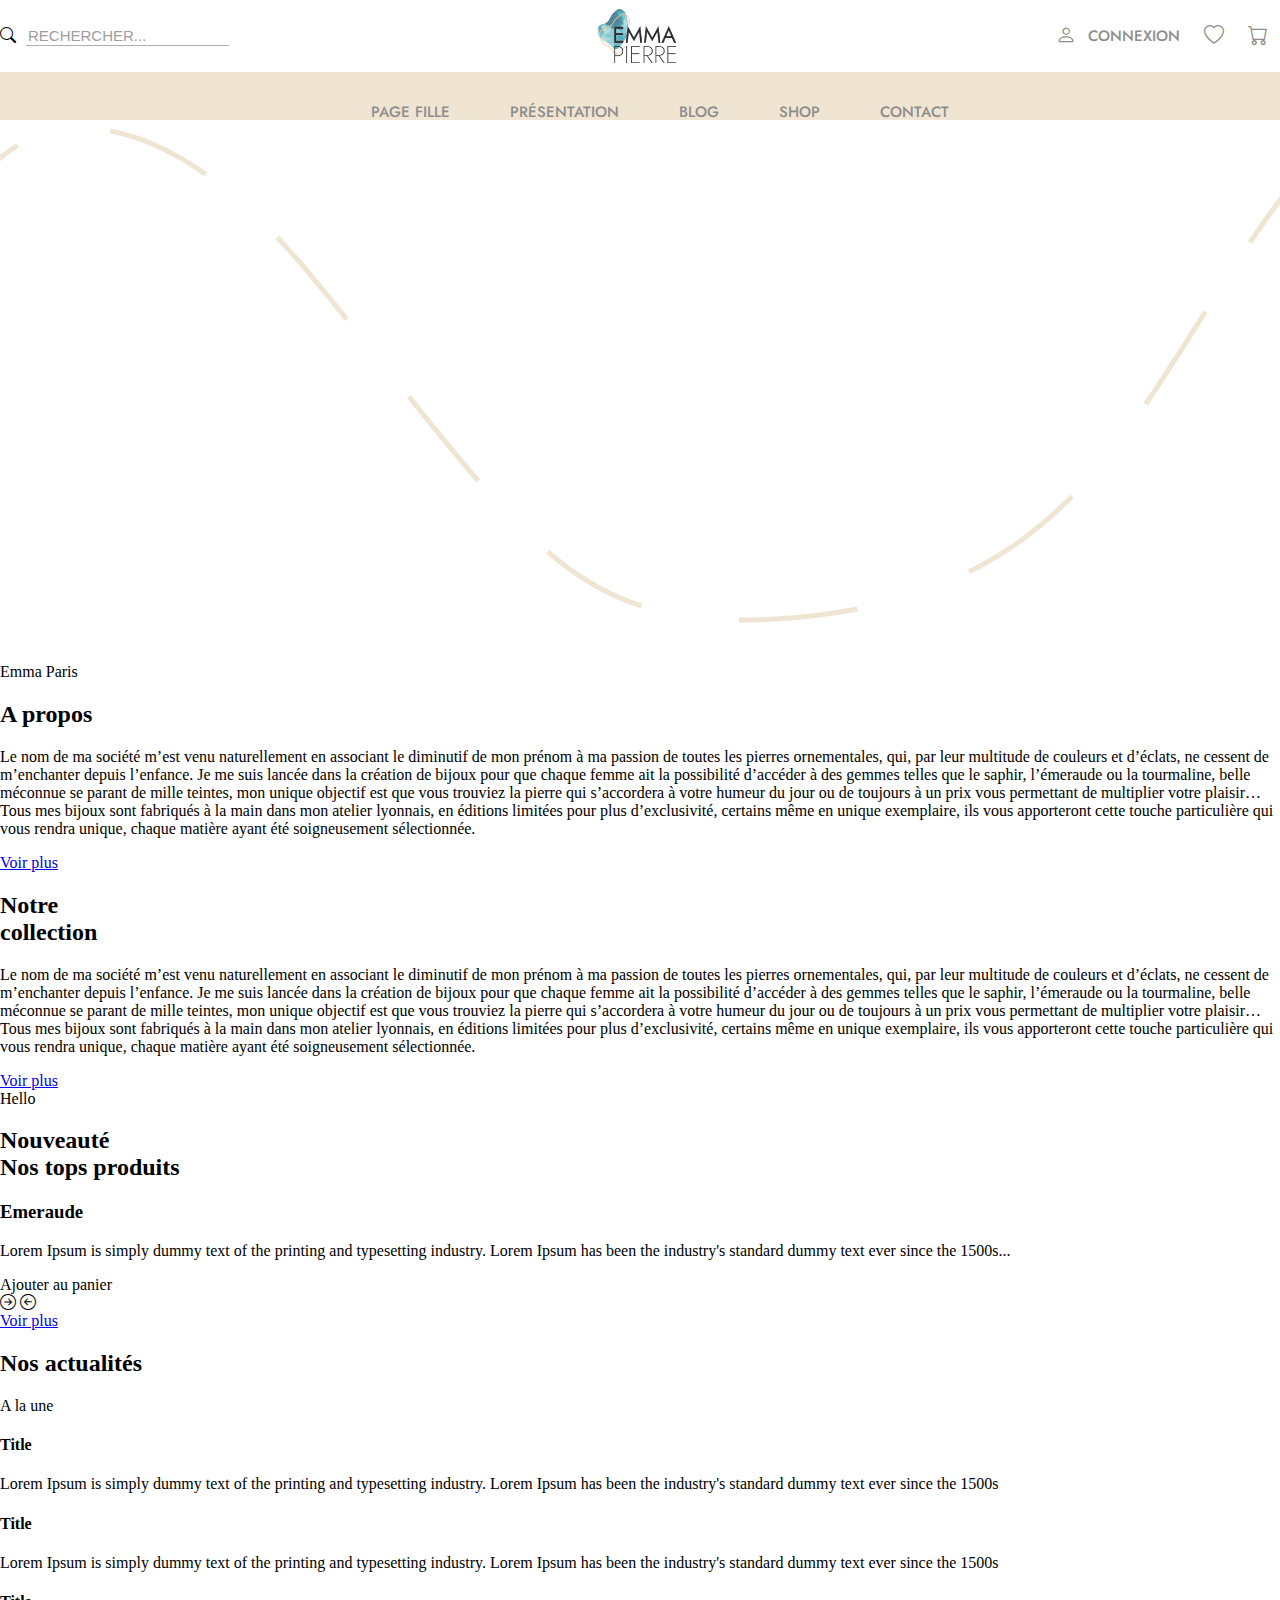
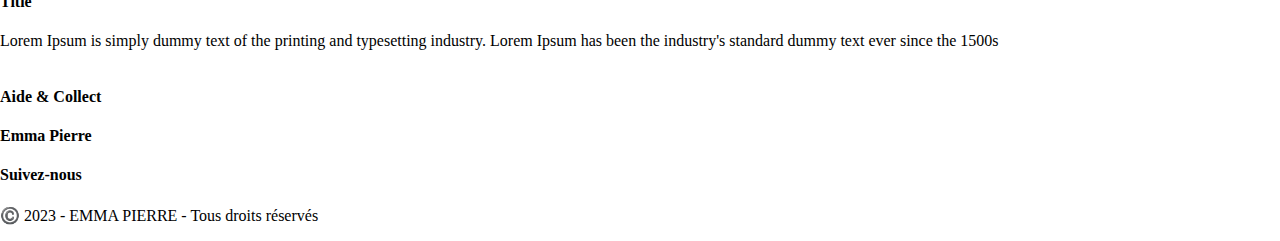
<file: index.html>
<!DOCTYPE html>
<html lang="en">
<head>
    <meta charset="UTF-8">
    <meta http-equiv="X-UA-Compatible" content="IE=edge">
    <meta name="viewport" content="width=device-width, initial-scale=1.0">
    <link rel="stylesheet" href="./css/main.css"/>
    <!-- CSS only -->
    <link href="https://cdn.jsdelivr.net/npm/bootstrap@5.2.0/dist/css/bootstrap.min.css" rel="stylesheet" integrity="sha384-gH2yIJqKdNHPEq0n4Mqa/HGKIhSkIHeL5AyhkYV8i59U5AR6csBvApHHNl/vI1Bx" crossorigin="anonymous">
    <link rel="stylesheet" href="https://cdn.jsdelivr.net/npm/bootstrap-icons@1.9.1/font/bootstrap-icons.css">
    <script src="https://code.jquery.com/jquery-3.6.0.js" integrity="sha256-H+K7U5CnXl1h5ywQfKtSj8PCmoN9aaq30gDh27Xc0jk=" crossorigin="anonymous"></script>
    <title>Accueil</title>
</head>
<body>
    <!-- Header -->
    <div class="header">
        <div class="header-top">
            <div class="header-top-container">
                <i class="bi bi-search"></i>
                <input class="searchbar" type="text" placeholder="rechercher..."/>
                <a href="#">
                    <img class="logo" src="./images/logo.png" alt="logo" />
                </a>
                <div class="user-action">
                    <a class="user-action-link connexion" href="#">
                        <i class="bi bi-person"></i>
                        Connexion
                    </a> 
                    <a class="user-action-link" href="#">
                        <i class="bi bi-heart"></i>
                    </a> 
                    <a class="user-action-link" href="#">
                        <i class="bi bi-cart"></i>
                    </a> 
                </div>
            </div>
        </div>
        <div class="header-bottom">
            <ul class="nav-link">
                <li class="link">
                    <a href="#">Page fille</a>
                </li>
                <li class="link">
                    <a href="#">Présentation</a>
                </li>
                <li class="link">
                    <a href="#">Blog</a>
                </li>
                <li class="link">
                    <a href="#">Shop</a>
                </li>
                <li class="link">
                    <a href="#">Contact</a>
                </li>
            </ul>
        </div>
    </div>

    <!-- Banner -->
    <div class="banner">
        <!-- Shape -->
        <img src="./images/Vector 1.png" alt="shape" />
        <div class="hero-container">
            <div class="hero-card-container">
                <div class="box-image"></div>
                <h2 class="title"></h2>
            </div>
            <div class="hero-card-container">
                <div class="box-image"></div>
                <h2 class="title"></h2>
            </div>
            <div class="hero-card-container">
                <div class="box-image"></div>
                <h2 class="title"></h2>
            </div>
        </div>
    </div>

    <!-- About -->
    <div class="about">
        <div class="about-container">
            <p class="">Emma </pr>Paris</p>
            <!-- Image -->
            <div class="text-container">
                <h2>A propos</h2>
                <p class="paragraphe">Le nom de ma société m’est venu naturellement en associant le diminutif de mon prénom à ma passion de toutes les pierres ornementales, qui, par leur multitude de couleurs et d’éclats, ne cessent de m’enchanter depuis l’enfance. Je me suis lancée dans la création de bijoux pour que chaque femme ait la possibilité d’accéder à des gemmes telles que le saphir, l’émeraude ou la tourmaline, belle méconnue se parant de mille teintes, mon unique objectif est que vous trouviez la pierre qui s’accordera à votre humeur du jour ou de toujours à un prix vous permettant de multiplier votre plaisir… Tous mes bijoux sont fabriqués à la main dans mon atelier lyonnais, en éditions limitées pour plus
                    d’exclusivité, certains même en unique exemplaire, ils vous apporteront cette touche particulière qui vous rendra unique, chaque matière ayant été soigneusement sélectionnée. 
                </p>
                <a class="btn" href="#">Voir plus</a>
            </div>
        </div>
    </div>

    <!-- Collections -->
    <div class="about">
        <div class="about-container">
            <div class="text-container">
                <h2>Notre </br>collection</h2>
                <p class="paragraphe">Le nom de ma société m’est venu naturellement en associant le diminutif de mon prénom à ma passion de toutes les pierres ornementales, qui, par leur multitude de couleurs et d’éclats, ne cessent de m’enchanter depuis l’enfance. Je me suis lancée dans la création de bijoux pour que chaque femme ait la possibilité d’accéder à des gemmes telles que le saphir, l’émeraude ou la tourmaline, belle méconnue se parant de mille teintes, mon unique objectif est que vous trouviez la pierre qui s’accordera à votre humeur du jour ou de toujours à un prix vous permettant de multiplier votre plaisir… Tous mes bijoux sont fabriqués à la main dans mon atelier lyonnais, en éditions limitées pour plus
                    d’exclusivité, certains même en unique exemplaire, ils vous apporteront cette touche particulière qui vous rendra unique, chaque matière ayant été soigneusement sélectionnée. 
                </p>
                <a class="btn" href="#">Voir plus</a>
            </div>
            <!-- Image -->
            <div class="shape-box">
                <div class="shape">
                    <div class="title-shape">
                        Hello
                    </div>
                </div>
            </div>
        </div>
    </div>

    <!-- Products -->
    <div class="Product">
        <div class="separator"></div>
        <div class="product-container">
            <h2>Nouveauté </br>Nos tops produits</h2>
            <!-- Slide  -->
            <div class="slide">
                <div class="slide-container">
                    <div class="slide-card">
                        <div class="box-img"></div>
                        <div class="text-container">
                            <h3>Emeraude</h3>
                            <p class="paragraphe">
                                Lorem Ipsum is simply dummy text of the printing and typesetting industry. Lorem Ipsum has been the industry's standard dummy text ever since the 1500s...
                            </p>
                            <a class="btn">Ajouter au panier</a>
                        </div>
                    </div>
                </div>
                <div class="arrows-container">
                    <i class="bi bi-arrow-right-circle"></i>
                    <i class="bi bi-arrow-left-circle"></i>
                </div>
            </div>
             <!-- BTN -->
             <a href="#" class="btn">Voir plus</a>
        </div>
    </div>
    <!-- News-->
    <div class="News">
        <div class="news-container">
            <h2 class="title">Nos actualités</h2>
            <p class="sub-title">A la une</p>
            <div class="card-container">
                <div class="card">
                    <div class="text-container">
                        <h4 class="article-title">Title </h4>
                        <p class="paragraphe">
                            Lorem Ipsum is simply dummy text of the 
                            printing and typesetting industry. 
                            Lorem Ipsum has been the industry's 
                            standard dummy text ever since the 1500s
                        </p>
                    </div>
                </div>
                <div class="card">
                    <div class="text-container">
                        <h4 class="article-title">Title </h4>
                        <p class="paragraphe">
                            Lorem Ipsum is simply dummy text of the 
                            printing and typesetting industry. 
                            Lorem Ipsum has been the industry's 
                            standard dummy text ever since the 1500s
                        </p>
                    </div>
                </div>
                <div class="card">
                    <div class="text-container">
                        <h4 class="article-title">Title </h4>
                        <p class="paragraphe">
                            Lorem Ipsum is simply dummy text of the 
                            printing and typesetting industry. 
                            Lorem Ipsum has been the industry's 
                            standard dummy text ever since the 1500s
                        </p>
                    </div>
                </div>
            </div>
        </div>
    </div>

    <!-- Footer -->
    <div class="footer">
        <div class="footer-container">
            <div class="section">
                <h4>Aide & Collect</h4>
            </div>
            <div class="section">
                <h4>Emma Pierre</h4>
            </div>
            <div class="section">
                <h4>Suivez-nous</h4>
            </div>
        </div>
        <p class="copyright"> ©️ 2023 - EMMA PIERRE - Tous droits réservés </p>
    </div>
    
    
</body>
</html>
</file>
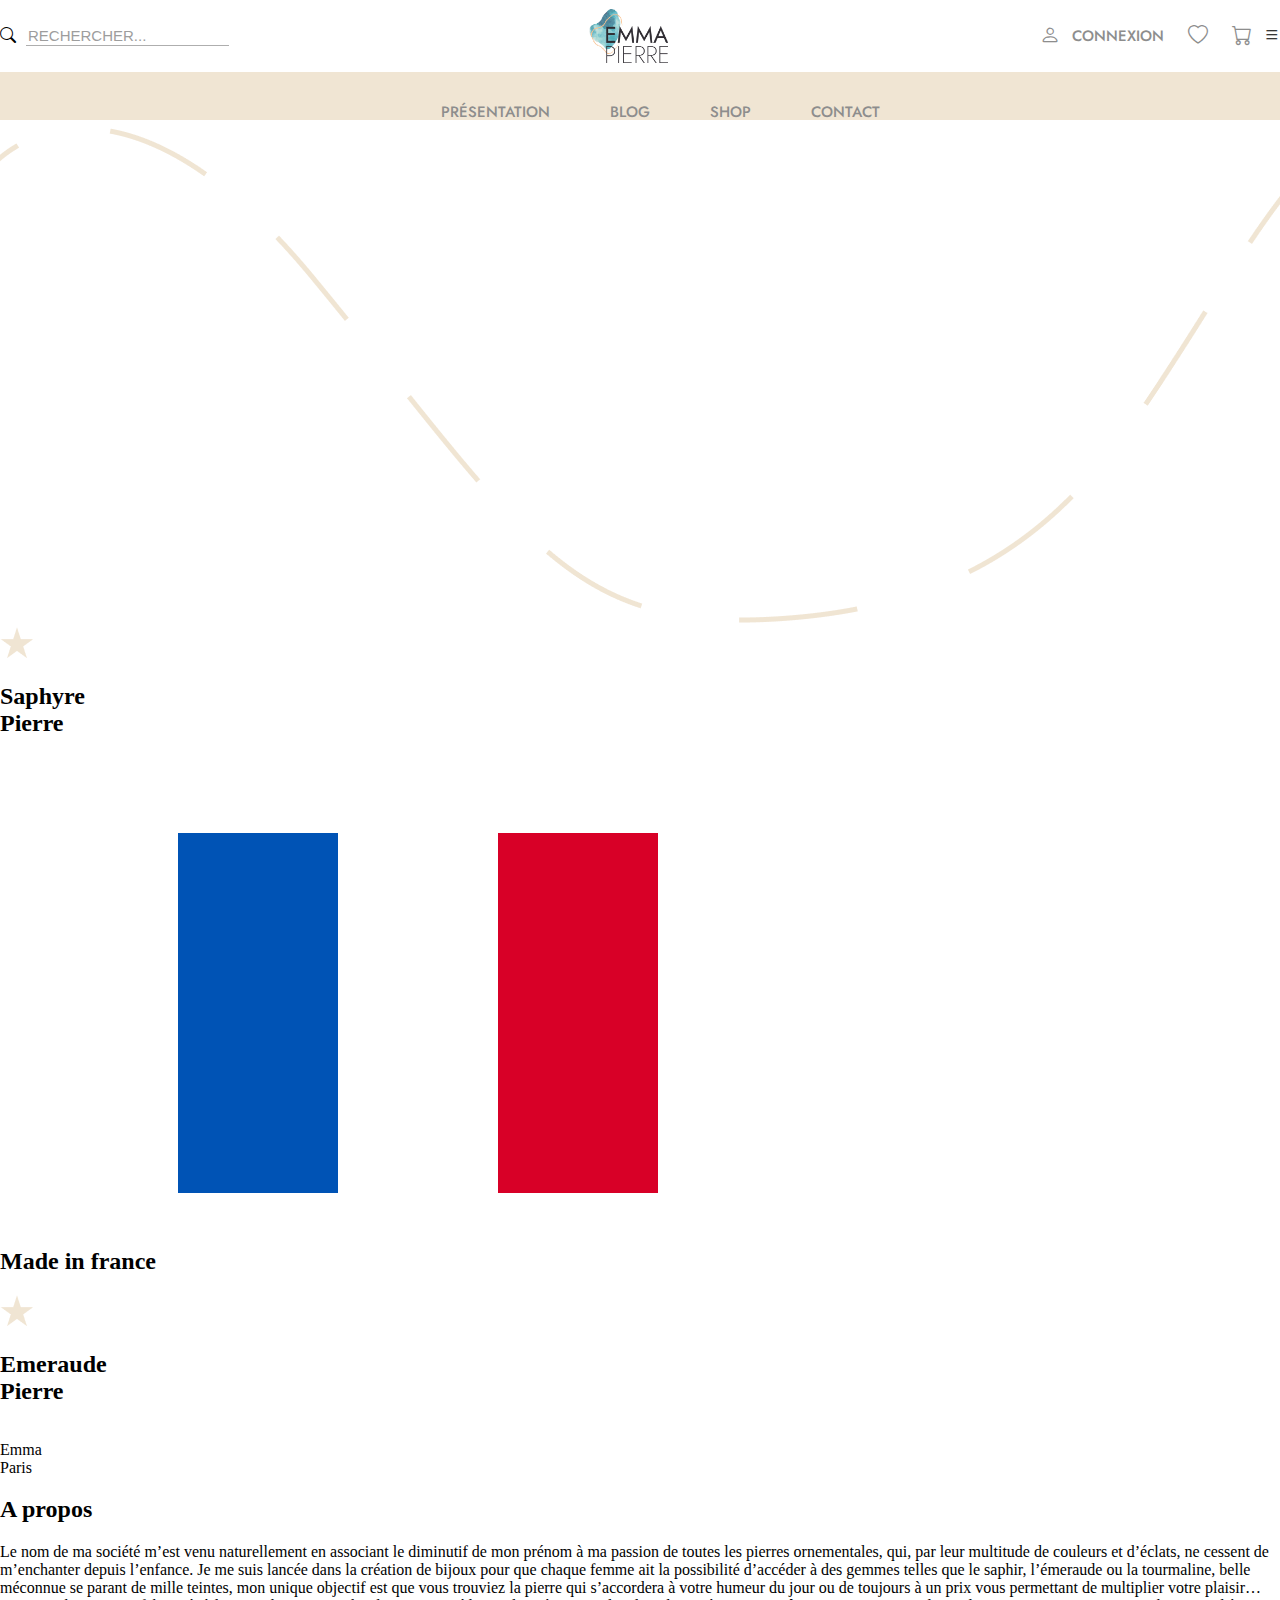
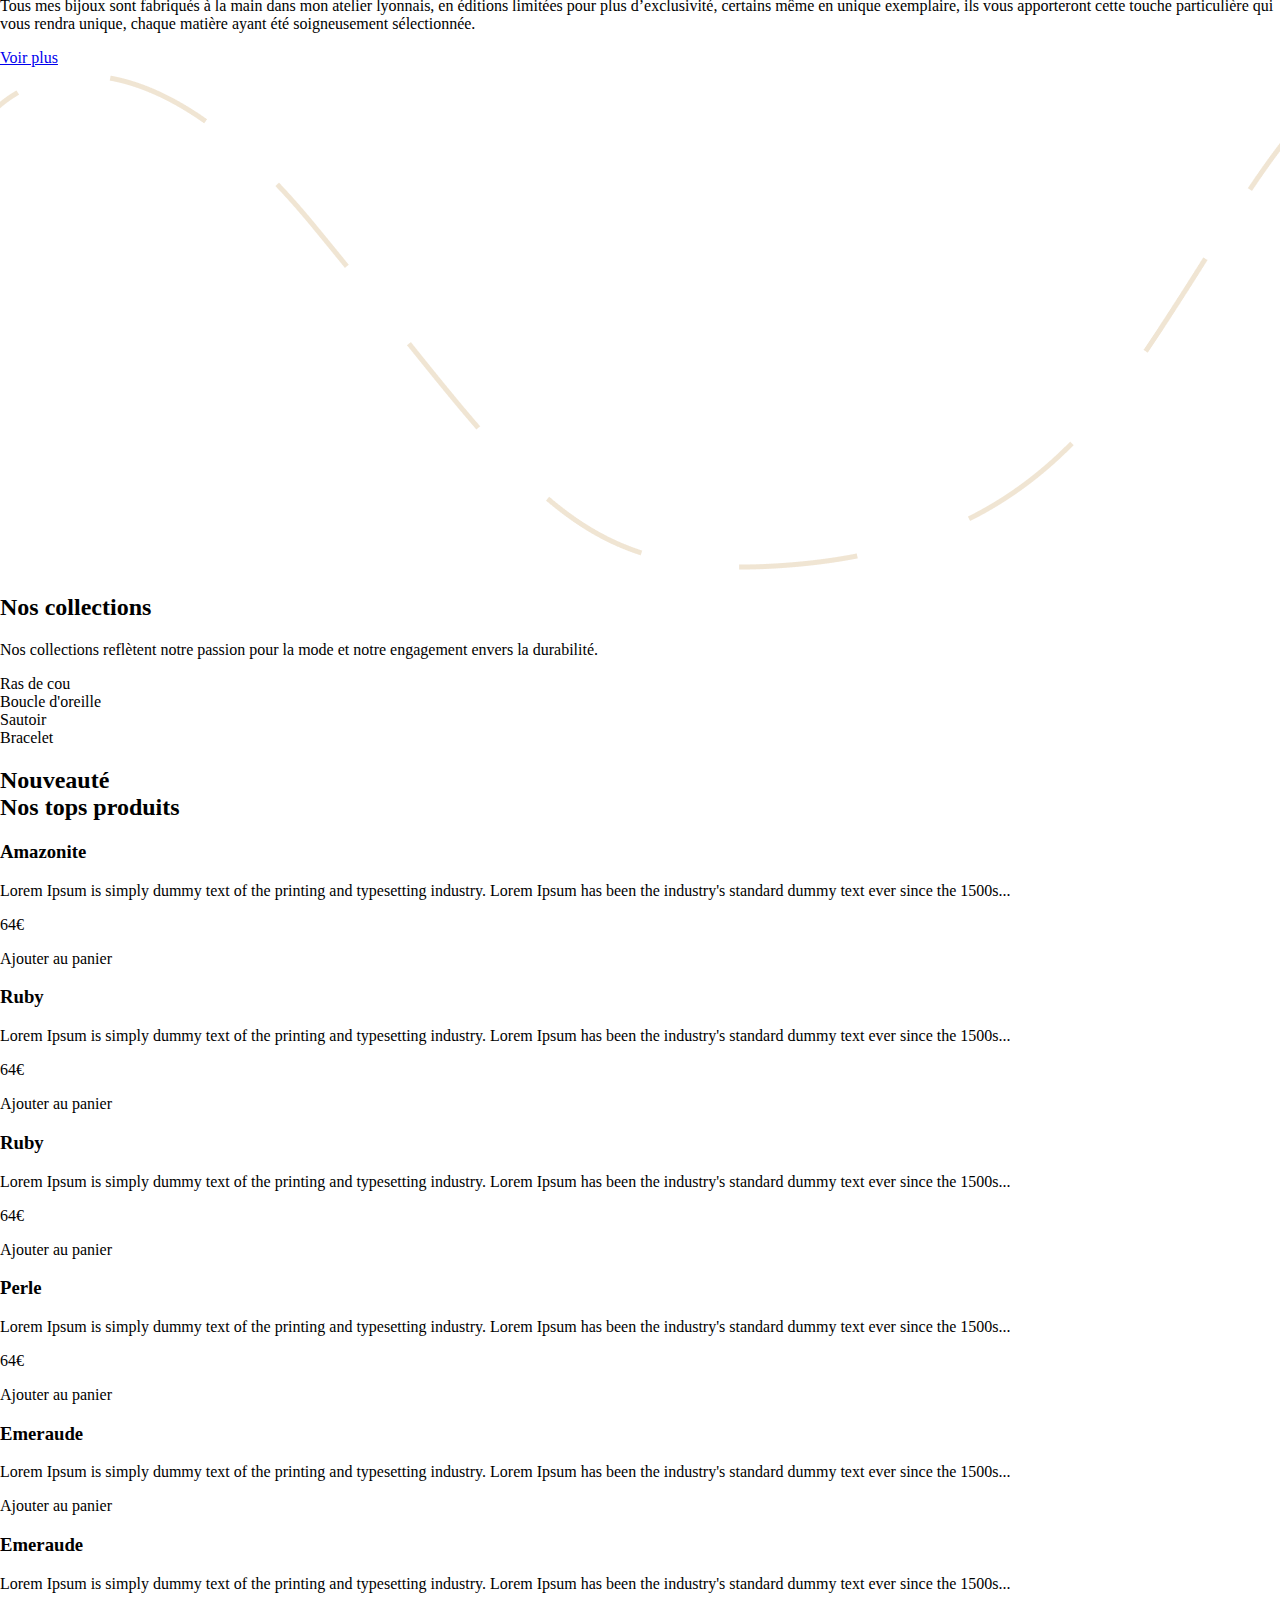
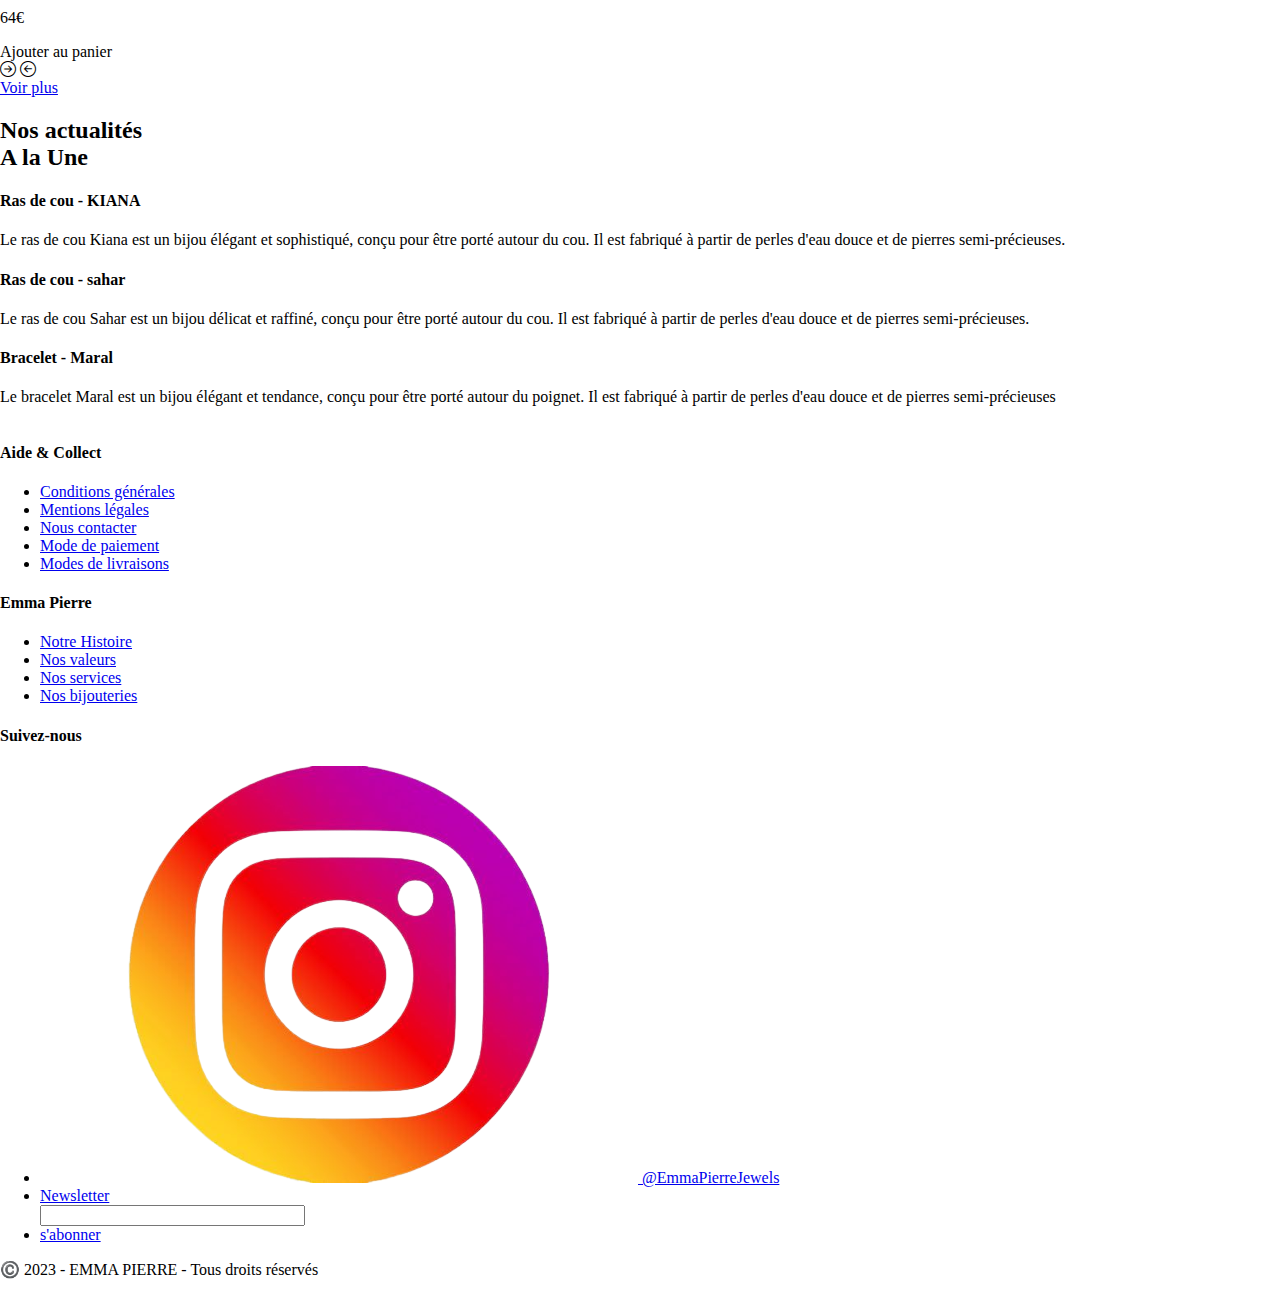
<file: Accueil.html>
<!DOCTYPE html>
<html lang="en">
<head>
    <meta charset="UTF-8">
    <meta http-equiv="X-UA-Compatible" content="IE=edge">
    <meta name="viewport" content="width=device-width, initial-scale=1.0">
    <link rel="stylesheet" href="./css/main.css"/>
    <!-- CSS only -->
    <link href="https://cdn.jsdelivr.net/npm/bootstrap@5.2.0/dist/css/bootstrap.min.css" rel="stylesheet" integrity="sha384-gH2yIJqKdNHPEq0n4Mqa/HGKIhSkIHeL5AyhkYV8i59U5AR6csBvApHHNl/vI1Bx" crossorigin="anonymous">
    <link rel="stylesheet" href="https://cdn.jsdelivr.net/npm/bootstrap-icons@1.9.1/font/bootstrap-icons.css">
    <script src="https://code.jquery.com/jquery-3.6.0.js" integrity="sha256-H+K7U5CnXl1h5ywQfKtSj8PCmoN9aaq30gDh27Xc0jk=" crossorigin="anonymous"></script>
    <title>Accueil</title>
</head>
<body>
    <!-- Header -->
    <div class="header">
        <div class="header-top">
            <div class="header-top-container">
                <!-- Searchbar -->
                <i class="bi bi-search"></i>
                <input class="searchbar" type="text" placeholder="rechercher..."/>
                <a href="#">
                    <img class="logo" src="./images/logo.png" alt="logo" />
                </a>
                <!-- User action -->
                <div class="user-action">
                    <a class="user-action-link connexion" href="#">
                        <i class="bi bi-person"></i>
                        Connexion
                    </a> 
                    <a class="user-action-link" href="#">
                        <i class="bi bi-heart"></i>
                    </a> 
                    <a class="user-action-link" href="./paiement.html">
                        <i class="bi bi-cart"></i>
                    </a> 
                </div>
                 <!-- Menu burger -->
                 <i class="bi bi-list"></i>
            </div>
        </div>
        <div class="header-bottom">
            <ul class="nav-link">
                <li class="link">
                    <a href="./Présentation.html">Présentation</a>
                </li>
                <li class="link">
                    <a href="./page blog seo.html">Blog</a>
                </li>
                <li class="link">
                    <a href="./boutique.html">Shop</a>
                </li>
                <li class="link">
                    <a href="./page contact.html">Contact</a>
                </li>
            </ul>
        </div>
    </div>

    <!-- Banner -->
    <div class="banner">
        <!-- Shape -->
        <img src="./images/Vector 1.png" alt="shape" />
        <div class="hero-container">
            <div class="hero-card-container">
                <div class="hero-card left">
                    <div class="box-image">
                        <img src="./images/Star 3.png" alt="star"/>
                    </div>
                    <h2 class="title">Saphyre </br><span>Pierre</span> </h2>
                </div>
                <div class="hero-card center">
                    <div class="overlay">
                        <h2>Made in france
                            <img class="icone-fr" src="./images/france-2.png" alt="icone france"/>
                        </h2>
                    </div>
                    <h2 class="title"></h2>
                </div>
                <div class="hero-card right">
                    <div class="box-image">
                        <img src="./images/Star 3.png" alt="star"/>
                    </div>
                    <h2 class="title">Emeraude </br><span>Pierre</span> </h2>
                </div>
            </div>
        </div>
    </div>

    <!-- About -->
    <div class="about">
        <div class="about-container">
            <p class="signature">Emma </br> <span>Paris</span></p>
            <!-- Image -->
            <div class="text-container">
                <div class="box-image-container">
                    <div class="under-box-image"></div>
                    <div class="box-image"></div>
                </div>
                <div class="text">
                    <h2>A propos</h2>
                    <p class="paragraphe">Le nom de ma société m’est venu naturellement en associant le diminutif de mon prénom à ma passion de toutes les pierres ornementales, qui, par leur multitude de couleurs et d’éclats, ne cessent de m’enchanter depuis l’enfance. Je me suis lancée dans la création de bijoux pour que chaque femme ait la possibilité d’accéder à des gemmes telles que le saphir, l’émeraude ou la tourmaline, belle méconnue se parant de mille teintes, mon unique objectif est que vous trouviez la pierre qui s’accordera à votre humeur du jour ou de toujours à un prix vous permettant de multiplier votre plaisir… Tous mes bijoux sont fabriqués à la main dans mon atelier lyonnais, en éditions limitées pour plus
                        d’exclusivité, certains même en unique exemplaire, ils vous apporteront cette touche particulière qui vous rendra unique, chaque matière ayant été soigneusement sélectionnée. 
                    </p>
                    <a class="btn" href="#">Voir plus</a>
                </div>
            </div>
        </div>
    </div>

    <!-- Collections -->
    <div class="collection">
            <img src="./images/Vector 1.png" alt="shape" />
            <div class="collection-container">
                <h2>Nos collections</h2>
                <p class="paragraphe">
                    Nos collections reflètent notre passion pour la mode et notre engagement envers la durabilité.
                </p>
                <!-- Image -->
                <div class="shape-box">
                    <div class="shape figure1">
                        <div class="title-shape">
                            Ras de cou
                        </div>
                    </div>
                    <div class="shape figure2">
                        <div class="title-shape">
                            Boucle d'oreille
                        </div>
                    </div>
                    <div class="shape figure3">
                        <div class="title-shape">
                            Sautoir
                        </div>
                    </div>
                    <div class="shape figure4">
                        <div class="title-shape">
                            Bracelet
                        </div>
                    </div>
                </div>
            </div>
    </div>

    <!-- Products -->
    <div class="product">
        <div class="separator"></div>
        <div class="product-container">
            <h2>Nouveauté </br><span>Nos tops produits</span></h2>
            <!-- Slide  -->
            <div class="slide">
                <div class="slide-container">
                    <div class="slide-card">
                        <div class="box-img card1"></div>
                        <div class="text-container">
                            <h3>Amazonite</h3>
                            <p class="paragraphe">
                                Lorem Ipsum is simply dummy text of the printing and typesetting industry. Lorem Ipsum has been the industry's standard dummy text ever since the 1500s...
                            </p>
                            <p>64€</p>
                            <a class="btn">Ajouter au panier</a>
                        </div>
                    </div>
                    <div class="slide-card">
                        <div class="box-img card2"></div>
                        <div class="text-container">
                            <h3>Ruby</h3>
                            <p class="paragraphe">
                                Lorem Ipsum is simply dummy text of the printing and typesetting industry. Lorem Ipsum has been the industry's standard dummy text ever since the 1500s...
                            </p>
                            <p>64€</p>
                            <a class="btn">Ajouter au panier</a>
                        </div>
                    </div>
                    <div class="slide-card">
                        <div class="box-img card3"></div>
                        <div class="text-container">
                            <h3>Ruby</h3>
                            <p class="paragraphe">
                                Lorem Ipsum is simply dummy text of the printing and typesetting industry. Lorem Ipsum has been the industry's standard dummy text ever since the 1500s...
                            </p>
                            <p>64€</p>
                            <a class="btn">Ajouter au panier</a>
                        </div>
                    </div>
                    <div class="slide-card">
                        <div class="box-img card4"></div>
                        <div class="text-container">
                            <h3>Perle</h3>
                            <p class="paragraphe">
                                Lorem Ipsum is simply dummy text of the printing and typesetting industry. Lorem Ipsum has been the industry's standard dummy text ever since the 1500s...
                            </p>
                            <p>64€</p>
                            <a class="btn">Ajouter au panier</a>
                        </div>
                    </div>
                    <div class="slide-card">
                        <div class="box-img card5"></div>
                        <div class="text-container">
                            <h3>Emeraude</h3>
                            <p class="paragraphe">
                                Lorem Ipsum is simply dummy text of the printing and typesetting industry. Lorem Ipsum has been the industry's standard dummy text ever since the 1500s...
                            </p>
                            <a class="btn">Ajouter au panier</a>
                        </div>
                    </div>
                    <div class="slide-card">
                        <div class="box-img card6"></div>
                        <div class="text-container">
                            <h3>Emeraude</h3>
                            <p class="paragraphe">
                                Lorem Ipsum is simply dummy text of the printing and typesetting industry. Lorem Ipsum has been the industry's standard dummy text ever since the 1500s...
                            </p>
                            <p>64€</p>
                            <a class="btn">Ajouter au panier</a>
                        </div>
                    </div>
                </div>
                <div class="arrows-container">
                    <i class="bi bi-arrow-right-circle"></i>
                    <i class="bi bi-arrow-left-circle"></i>
                </div>
            </div>
             <!-- BTN -->
             <a href="#" class="product-btn">Voir plus</a>
        </div>
    </div>

    <!-- News-->
    <div class="news">
        <div class="news-container">
            <h2 class="title">Nos actualités<br><span>A la Une</span></h2>
            <div class="card-container">
                <div class="card news_card1">
                    <div class="text-container">
                        <h4 class="article-title">Ras de cou - KIANA </h4>
                        <p class="paragraphe">
                            Le ras de cou Kiana est un bijou élégant et sophistiqué, conçu pour être porté autour du cou. Il est fabriqué à partir de perles d'eau douce et de pierres semi-précieuses.
                        </p>
                    </div>
                </div>
                <div class="card news_card2">
                    <div class="text-container">
                        <h4 class="article-title">Ras de cou - sahar </h4>
                        <p class="paragraphe">
                            Le ras de cou Sahar est un bijou délicat et raffiné, conçu pour être porté autour du cou. Il est fabriqué à partir de perles d'eau douce et de pierres semi-précieuses.
                        </p>
                    </div>
                </div>
                <div class="card news_card3">
                    <div class="text-container">
                        <h4 class="article-title">Bracelet - Maral</h4>
                        <p class="paragraphe">
                            Le bracelet Maral est un bijou élégant et tendance, conçu pour être porté autour du poignet. Il est fabriqué à partir de perles d'eau douce et de pierres semi-précieuses
                        </p>
                    </div>
                </div>
            </div>
        </div>
    </div>

    <!-- Footer -->
    <div class="footer">
        <div class="footer-container">
            <div class="section">
                <h4>Aide & Collect</h4>
                <ul class="list-footer">
                    <li>
                        <a href="#">Conditions générales</a>
                    </li>
                    <li>
                        <a href="#">Mentions légales</a>
                    </li>
                    <li>
                        <a href="#">Nous contacter</a>
                    </li>
                    <li>
                        <a href="#">Mode de paiement</a>
                    </li>
                    <li>
                        <a href="#">Modes de livraisons</a>
                    </li>
                </ul>
            </div>
            <div class="section">
                <h4>Emma Pierre</h4>
                <ul class="list-footer">
                    <li>
                        <a href="#">Notre Histoire</a>
                    </li>
                    <li>
                        <a href="#">Nos valeurs</a>
                    </li>
                    <li>
                        <a href="#">Nos services</a>
                    </li>
                    <li>
                        <a href="#">Nos bijouteries</a>
                    </li>
                </ul>
            </div>
            <div class="section third-section">
                <h4>Suivez-nous</h4>
                <ul class="list-footer">
                    <li>
                        <a href="#">
                            <img src="./images/insta_svg.png" alt="logo instagram" />
                            @EmmaPierreJewels</a>
                    </li>
                    <li>
                        <a href="#">Newsletter</a>
                    </li>
                    <input type="email" id="email"
                    pattern=".+@globex\.com" size="30" required>
                    <li>
                        <a href="#">s'abonner</a>
                    </li>
                </ul>
            </div>
        </div>
        <p class="copyright"> ©️ 2023 - EMMA PIERRE - Tous droits réservés </p>
    </div> 
    <script src="./js/index.js"></script>
</body>
</html>
</file>
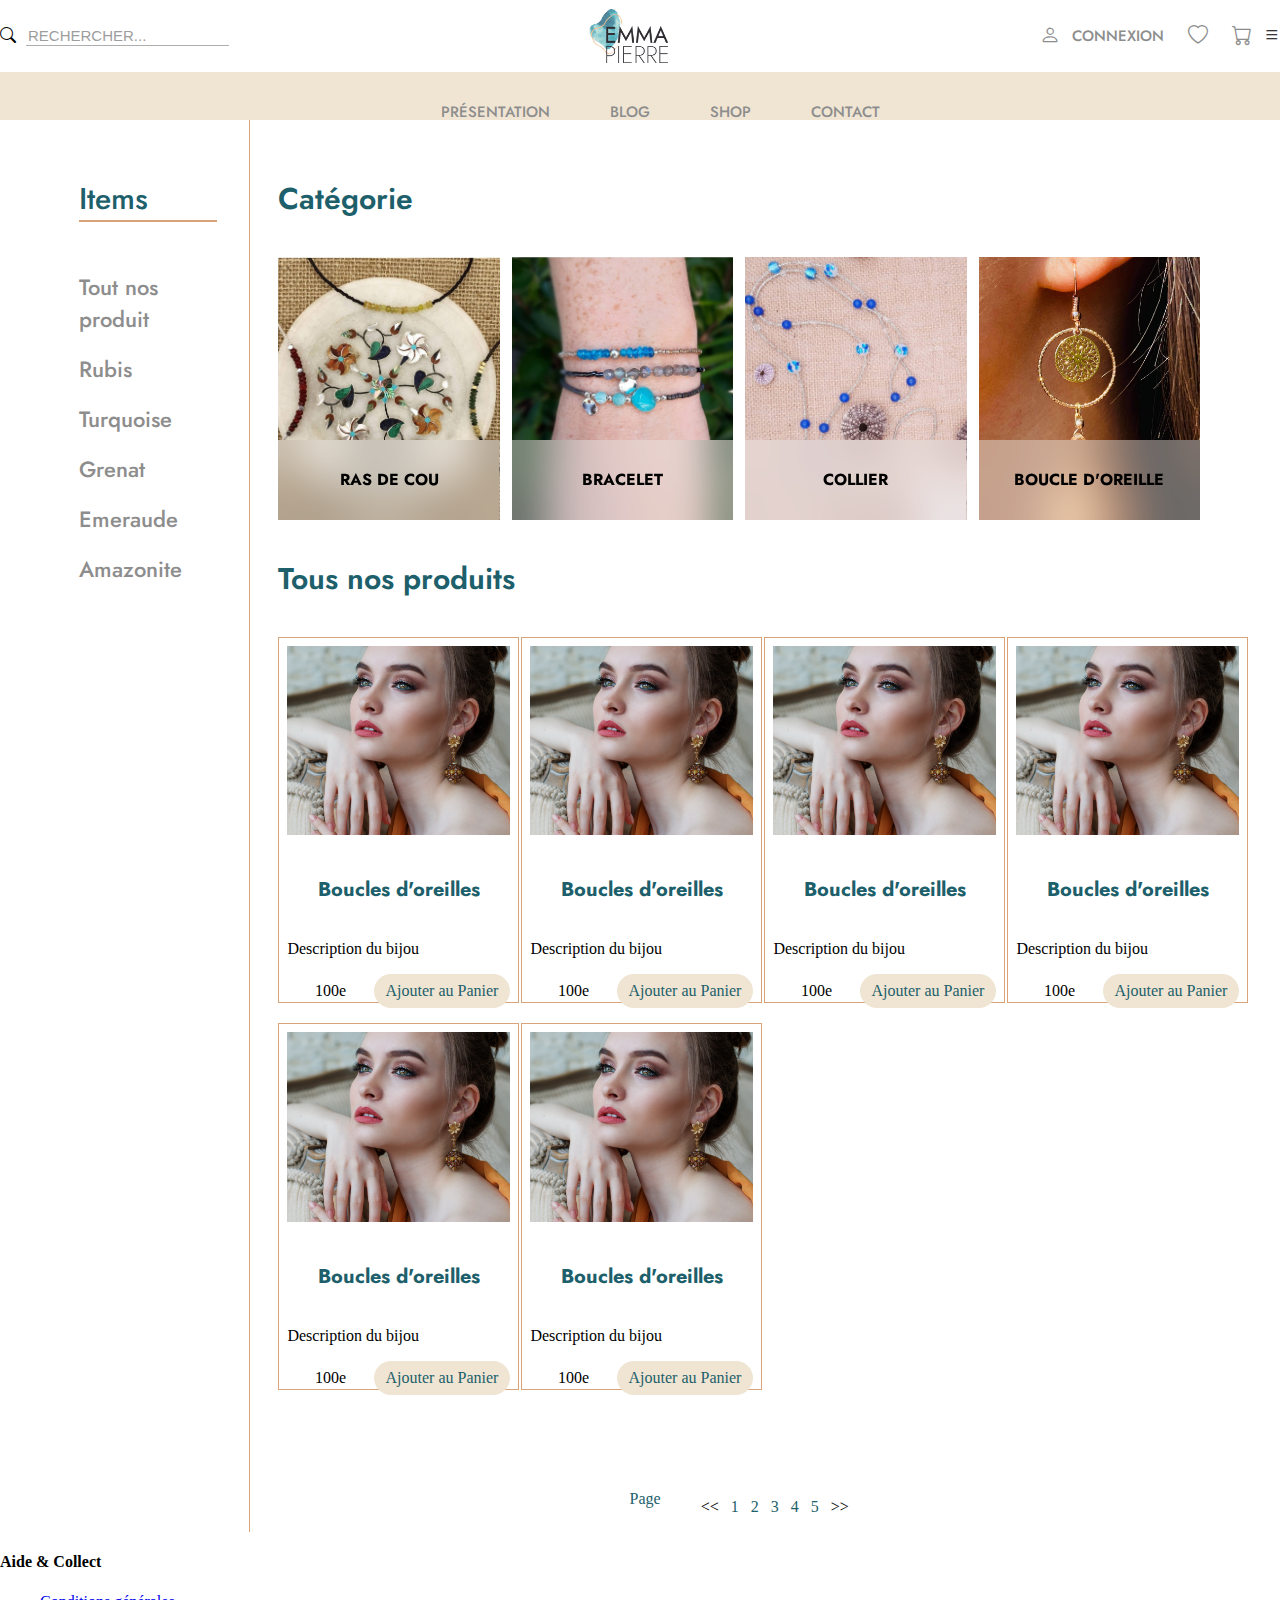
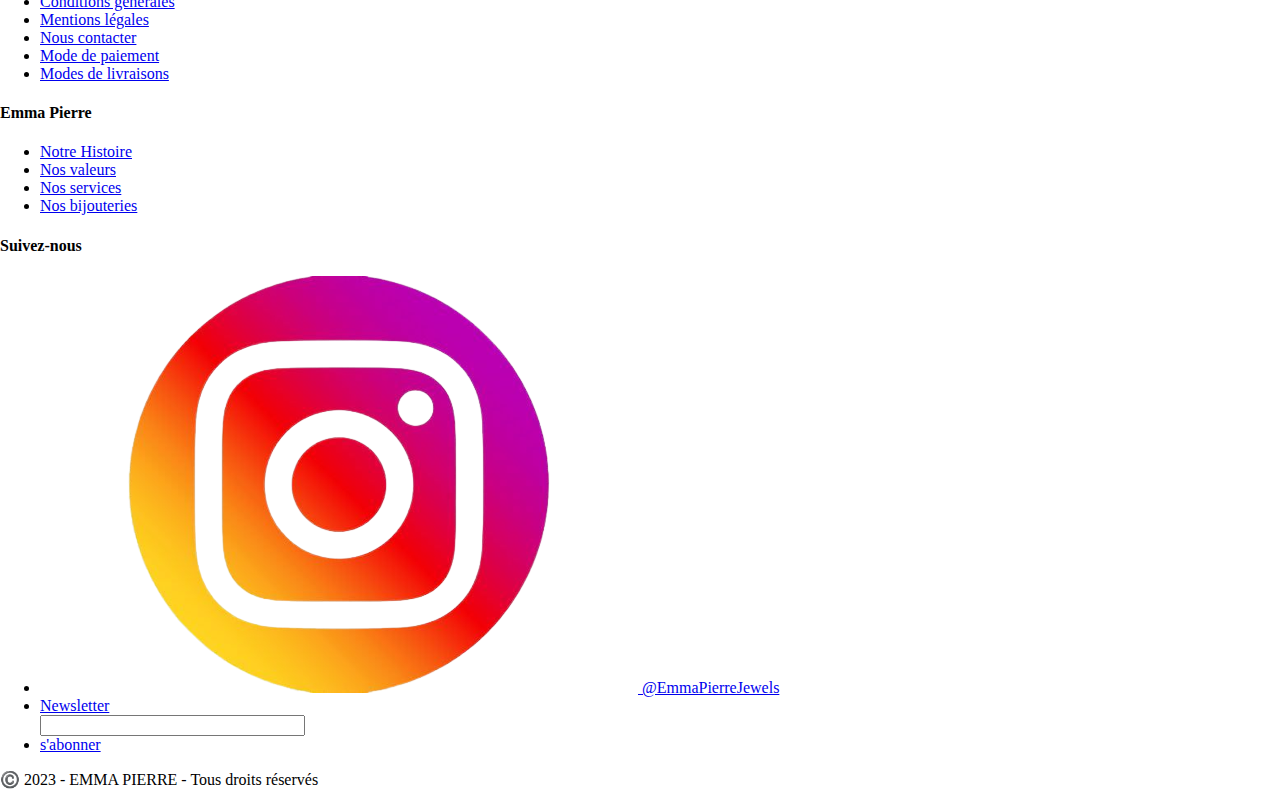
<file: boutique.html>
<!-- 
Nom : PATRICELLO 
Prénom : Kevin 
Date de Début : 04/04/2023 -
Date De Fin :  
Projet : Challenge Stack
But de la page : Afficher la page "boutique" avec la liste des articles.. 
 -->
 
 <!DOCTYPE html>

<html>
  
  <head>
    <meta charset="UTF-8">
    <link rel="stylesheet" href="./css/main.css"/>
    <link rel="stylesheet" href="./css/boutique.css"/>
    <link href="https://fonts.googleapis.com/css2?family=Jost:wght@400;600;700&family=Mandali&family=Noto+Serif:ital@0;1&family=Raleway:wght@400;700&display=swap" rel="stylesheet">
    <link href="https://cdn.jsdelivr.net/npm/bootstrap@5.2.0/dist/css/bootstrap.min.css" rel="stylesheet" integrity="sha384-gH2yIJqKdNHPEq0n4Mqa/HGKIhSkIHeL5AyhkYV8i59U5AR6csBvApHHNl/vI1Bx" crossorigin="anonymous">
    <link rel="stylesheet" href="https://cdn.jsdelivr.net/npm/bootstrap-icons@1.9.1/font/bootstrap-icons.css">
    <script src="https://code.jquery.com/jquery-3.6.0.js" integrity="sha256-H+K7U5CnXl1h5ywQfKtSj8PCmoN9aaq30gDh27Xc0jk=" crossorigin="anonymous"></script>
     <!-- CSS only -->
    <title>Boutique</title>
  </head>
  
  <body>
     <!-- Header -->
     <div class="header">
      <div class="header-top">
          <div class="header-top-container">
              <!-- Searchbar -->
              <i class="bi bi-search"></i>
              <input class="searchbar" type="text" placeholder="rechercher..."/>
              <a href="./Accueil.html">
                  <img class="logo" src="./images/logo.png" alt="logo" />
              </a>
              <!-- User action -->
              <div class="user-action">
                  <a class="user-action-link connexion" href="#">
                      <i class="bi bi-person"></i>
                      Connexion
                  </a> 
                  <a class="user-action-link" href="#">
                      <i class="bi bi-heart"></i>
                  </a> 
                  <a class="user-action-link" href="./paiement.html">
                      <i class="bi bi-cart"></i>
                  </a> 
              </div>
               <!-- Menu burger -->
               <i class="bi bi-list"></i>
          </div>
      </div>
      <div class="header-bottom">
          <ul class="nav-link">
              <li class="link">
                  <a href="./Présentation.html">Présentation</a>
              </li>
              <li class="link">
                  <a href="./page blog seo.html">Blog</a>
              </li>
              <li class="link">
                  <a href="./boutique.html">Shop</a>
              </li>
              <li class="link">
                  <a href="./page contact.html">Contact</a>
              </li>
          </ul>
      </div>
    </div>

    <main>
      
      <section id="product-container">
        
        <div class="filtre">
            
            <h2>Items</h2>
            
            <ul class="filtre-container">
              <li class="filtre-ligne">
                  <a href="#">Tout nos produit</a>
              </li>
              
              <li class="filtre-ligne">
                <a href="#">Rubis</a>
              </li>
              
              <li class="filtre-ligne">
                <a href="#">Turquoise</a>
              </li>
              
              <li class="filtre-ligne">
                <a href="#">Grenat</a>
              </li>
              
              <li class="filtre-ligne">
                <a href="#">Emeraude</a>
              </li>
              
              <li class="filtre-ligne">
                <a href="#">Amazonite</a>
              </li>

            </ul>

        </div>

        <div class="produit">
          
          <h2>Catégorie</h2>
          
          <div class="image-container">
            
            <div class="image-box c1">
              <p class="title-categorie">Ras de cou</p>
            </div>
            
            <div class="image-box c2">
              <p class="title-categorie">Bracelet</p>
            </div>
            
            <div class="image-box c3">
              <p class="title-categorie">Collier</p>
            </div>
            <div class="image-box c4">
              <p class="title-categorie">Boucle d'oreille</p>
            </div>

          </div>
          
          <h2>Tous nos produits</h2>
          <div class="card-container">
            
            <div class="card">
              
              <div class="image-card">

              </div>

              <div class="text-container-card">
                
                <h3>Boucles d'oreilles</h3>
                <p> Description du bijou</p>
                <div class="price">
                  <p class="des">100e</p>
                  <a class="btn-panier" href="./details.html">Ajouter au Panier</a>
              </div>

            </div>
              
            <div>

            </div>
            </div>
            <div class="card">
              <div class="image-card">

              </div>
              <div class="text-container-card">
                <h3>Boucles d'oreilles</h3>
                <p> Description du bijou</p>
                <div class="price">
                  <p class="des">100e</p>
                  <a class="btn-panier" href="./details.html">Ajouter au Panier</a>
                </div>
              </div>
              <div>

              </div>
            </div>
            <div class="card">
              <div class="image-card">

              </div>
              <div class="text-container-card">
                <h3>Boucles d'oreilles</h3>
                <p> Description du bijou</p>
                <div class="price">
                  <p class="des">100e</p>
                  <a class="btn-panier" href="../Payement/index.html">Ajouter au Panier</a>
                </div>
              </div>
              <div>

              </div>
            </div>
            <div class="card">
              <div class="image-card">

              </div>
              
              <div class="text-container-card">
                <h3>Boucles d'oreilles</h3>
                <p> Description du bijou</p>
                <div class="price">
                  <p class="des">100e</p>
                  <a class="btn-panier" href="../Payement/index.html">Ajouter au Panier</a>
                </div>
              </div>
              <div>

              </div>
            </div>
            <div class="card">
              <div class="image-card">

              </div>
              <div class="text-container-card">
                <h3>Boucles d'oreilles</h3>
                <p> Description du bijou</p>
                <div class="price">
                  <p class="des">100e</p>
                  <a class="btn-panier" href="../Payement/index.html">Ajouter au Panier</a>
                </div>
              </div>
              <div>

              </div>
            </div>
            <div class="card">
              <div class="image-card">

              </div>
              <div class="text-container-card">
                <h3>Boucles d'oreilles</h3>
                <p> Description du bijou</p>
                <div class="price">
                  <p class="des">100e</p>
                  <a class="btn-panier" href="../Payement/index.html">Ajouter au Panier</a>
                </div>
              </div>
              <div>

              </div>
            </div>
          </div>
          <div class="pagination">
            <p class="pagination-title">Page</p>
            <ul class="pagination-container">
              <li><<</li>
              <li>
                <a href="#">1</a>
              </li>
              <li>
                <a href="#">2</a>
              </li>
              <li>
                <a href="#">3</a>
              </li>
              <li>
                <a href="#">4</a>
              </li>
              <li>
                <a href="#">5</a>
              </li>
              <li>>></li>
  
            </ul>
          </div>
        </div>

      </section>
    </main>
     <!-- Footer -->
     <div class="footer">
      <div class="footer-container">
          <div class="section">
              <h4>Aide & Collect</h4>
              <ul class="list-footer">
                  <li>
                      <a href="#">Conditions générales</a>
                  </li>
                  <li>
                      <a href="#">Mentions légales</a>
                  </li>
                  <li>
                      <a href="#">Nous contacter</a>
                  </li>
                  <li>
                      <a href="#">Mode de paiement</a>
                  </li>
                  <li>
                      <a href="#">Modes de livraisons</a>
                  </li>
              </ul>
          </div>
          <div class="section">
              <h4>Emma Pierre</h4>
              <ul class="list-footer">
                  <li>
                      <a href="#">Notre Histoire</a>
                  </li>
                  <li>
                      <a href="#">Nos valeurs</a>
                  </li>
                  <li>
                      <a href="#">Nos services</a>
                  </li>
                  <li>
                      <a href="#">Nos bijouteries</a>
                  </li>
              </ul>
          </div>
          <div class="section third-section">
              <h4>Suivez-nous</h4>
              <ul class="list-footer">
                  <li>
                      <a href="#">
                          <img src="./images/insta_svg.png" alt="logo instagram" />
                          @EmmaPierreJewels</a>
                  </li>
                  <li>
                      <a href="#">Newsletter</a>
                  </li>
                  <input type="email" id="email"
                  pattern=".+@globex\.com" size="30" required>
                  <li>
                      <a href="#">s'abonner</a>
                  </li>
              </ul>
          </div>
      </div>
      <p class="copyright"> ©️ 2023 - EMMA PIERRE - Tous droits réservés </p>
  </div>
    </body>
  </html>
</file>
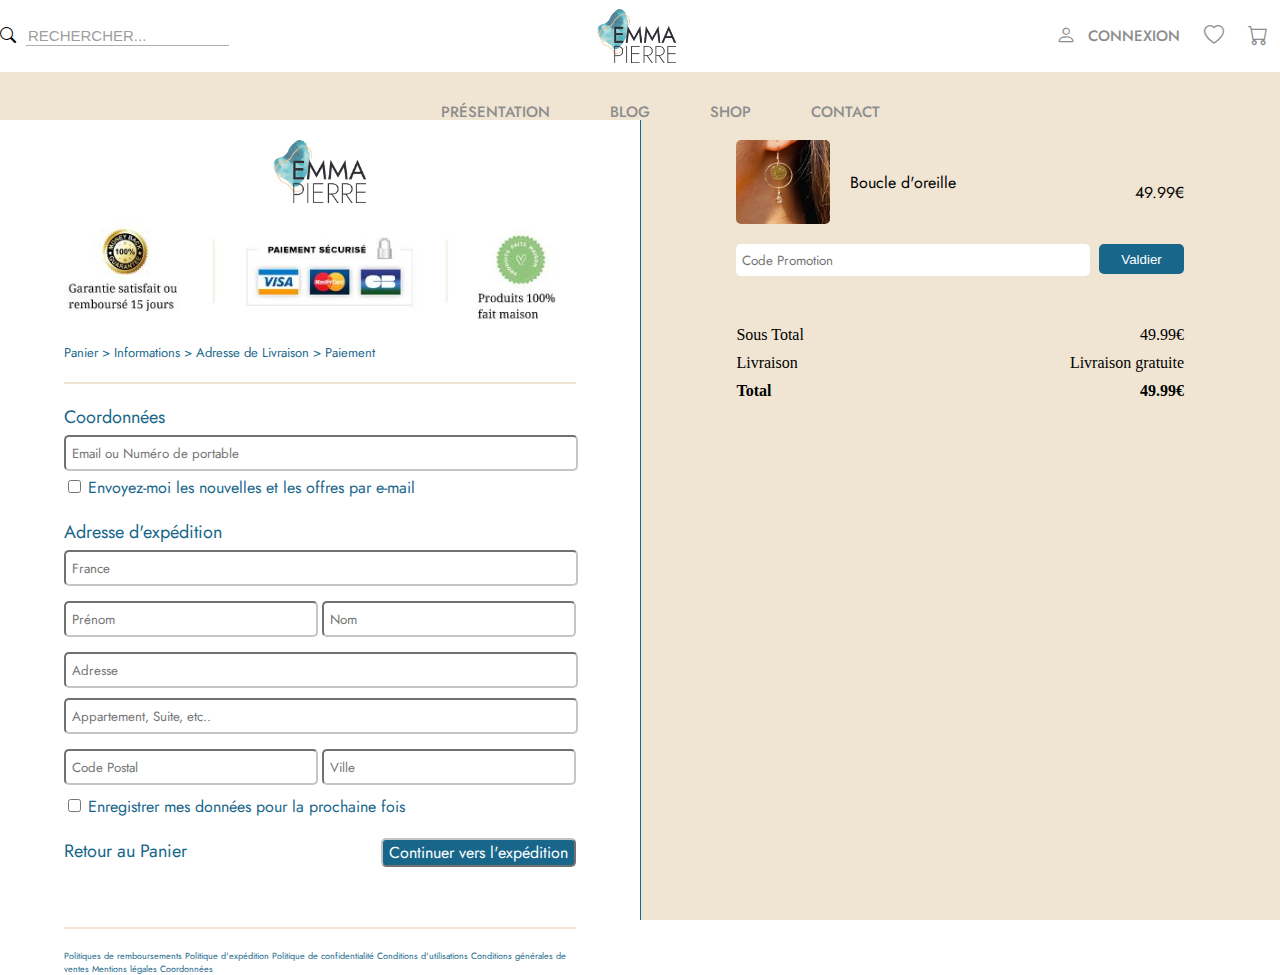
<file: paiement.html>
<!DOCTYPE html>
<html lang="en">
<head>
    <meta charset="UTF-8">
    <meta http-equiv="X-UA-Compatible" content="IE=edge">
    <meta name="viewport" content="width=device-width, initial-scale=1.0">
    <link rel="stylesheet" href="./css/main.css"/>
    <link rel="stylesheet" href="./css/paiement.css"/>
    <link href="https://fonts.googleapis.com/css2?family=Jost:wght@400;600;700&family=Mandali&family=Noto+Serif:ital@0;1&family=Raleway:wght@400;700&display=swap" rel="stylesheet">
    <link href="https://cdn.jsdelivr.net/npm/bootstrap@5.2.0/dist/css/bootstrap.min.css" rel="stylesheet" integrity="sha384-gH2yIJqKdNHPEq0n4Mqa/HGKIhSkIHeL5AyhkYV8i59U5AR6csBvApHHNl/vI1Bx" crossorigin="anonymous">
    <link rel="stylesheet" href="https://cdn.jsdelivr.net/npm/bootstrap-icons@1.9.1/font/bootstrap-icons.css">
    <script src="https://code.jquery.com/jquery-3.6.0.js" integrity="sha256-H+K7U5CnXl1h5ywQfKtSj8PCmoN9aaq30gDh27Xc0jk=" crossorigin="anonymous"></script>
     <!-- CSS only -->
    <title>Paiement</title>
</head>
<body>
    <!------------------HEADER------------------>
    <div class="header">
        <div class="header-top">
            <div class="header-top-container">
                <i class="bi bi-search"></i>
                <input class="searchbar" type="text" placeholder="rechercher..."/>
                <a href="#">
                    <img class="logo" src="images/logo.png" alt="logo" />
                </a>
                <div class="user-action">
                    <a class="user-action-link connexion" href="#">
                        <i class="bi bi-person"></i>
                        Connexion
                    </a> 
                    <a class="user-action-link" href="#">
                        <i class="bi bi-heart"></i>
                    </a> 
                    <a class="user-action-link" href="#">
                        <i class="bi bi-cart"></i>
                    </a> 
                </div>
            </div>
        </div>
        <div class="header-bottom">
            <ul class="nav-link">
                <li class="link">
                    <a href="./Présentation.html">Présentation</a>
                </li>
                <li class="link">
                    <a href="./page blog seo.html">Blog</a>
                </li>
                <li class="link">
                    <a href="./boutique.html">Shop</a>
                </li>
                <li class="link">
                    <a href="./page contact.html">Contact</a>
                </li>
            </ul>
        </div>
    </div>
    <main>
        <section id="Contenue">
            <div class="Container">
                <img class="logo" src="./images/logo.png" alt="Logo">
                <img class="Paiement" src="./images/Paiement.JPG" alt="Paiement">
            </div>
            <div class="Infos">
                    
                <div class="Liste">
                    <ul>
                        <li>Panier</li>
                        <li>Informations</li>
                        <li>Adresse de Livraison</li>
                        <li>Paiement</li>
                    </ul>
                </div>
                <hr>
                <div class="Coordonnées">
                    <label id="Titre" for="coordonnees_input">Coordonnées</label>
                    <input type="text" id="coordonnees_input" placeholder=" Email ou Numéro de portable">
                    <input type="checkbox" id="coordonnees_checkbox">
                    <label for="coordonnees_checkbox">Envoyez-moi les nouvelles et les offres par e-mail</label>
                </div>

                <div class="Adresse">
                    <label id="Titre" for="Text">Adresse d'expédition</label>
                    <input type="text" id="Text" placeholder=" France">
                    <div class="PetitText">
                        <input type="text" id="PetitText" placeholder=" Prénom">
                        <input type="text" id="PetitText" placeholder=" Nom">
                    </div>
                    <input type="text" id="Text" placeholder=" Adresse">
                    <input type="text" id="Text" placeholder=" Appartement, Suite, etc..">
                    <div class="PetitText">
                        <input type="text" id="PetitText" placeholder=" Code Postal">
                        <input type="text" id="PetitText" placeholder=" Ville">
                    </div>
                    <input type="checkbox" id="coordonnees_checkbox2">
                    <label for="coordonnees_checkbox2">Enregistrer mes données pour la prochaine fois</label>
                </div>

                <div class="Liens">
                    <a href="C:\Desktop\CoursIW3\Challenge stack\Page Présentation/index.html"> Retour au Panier</a>
                    <button id="expedition">Continuer vers l'expédition</button>
            </div>
            <div id="ML">
                <hr>
                <ul>
                    <li><a href="">Politiques de remboursements</a></li>
                    <li><a href="">Politique d'expédition</a></li>
                    <li><a href="">Politique de confidentialité</a></li>
                    <li><a href="">Conditions d'utilisations</a></li>
                    <li><a href="">Conditions générales de ventes</a></li>
                    <li><a href="">Mentions légales</a></li>
                    <li><a href="">Coordonnées</a></li>
                </ul>
            </div>
        </section>


        <section id="Panier">
            <div class="Container2">

                <div id="item">
                    <img src="./images/BORond.jpeg" alt="BORond">
                    <span>Boucle d'oreille</span>
                </div>

                <span>49.99€</span>
            </div>

            <div id="Promo">
                <input type="text" id="text" placeholder=" Code Promotion">
                <button id="expedition2">Valdier</button>
            </div>

            <div id="SousTotal">
                <span>Sous Total</span>
                <span>49.99€</span>
            </div>
            <div id="SousTotal">
                <span>Livraison</span>
                <span>Livraison gratuite</span>
            </div>
            
            <div id="Total">
                <span>Total</span>
                <span>49.99€</span>
            </div>
        </section>

    </main>
    
</body>
</html>
</file>
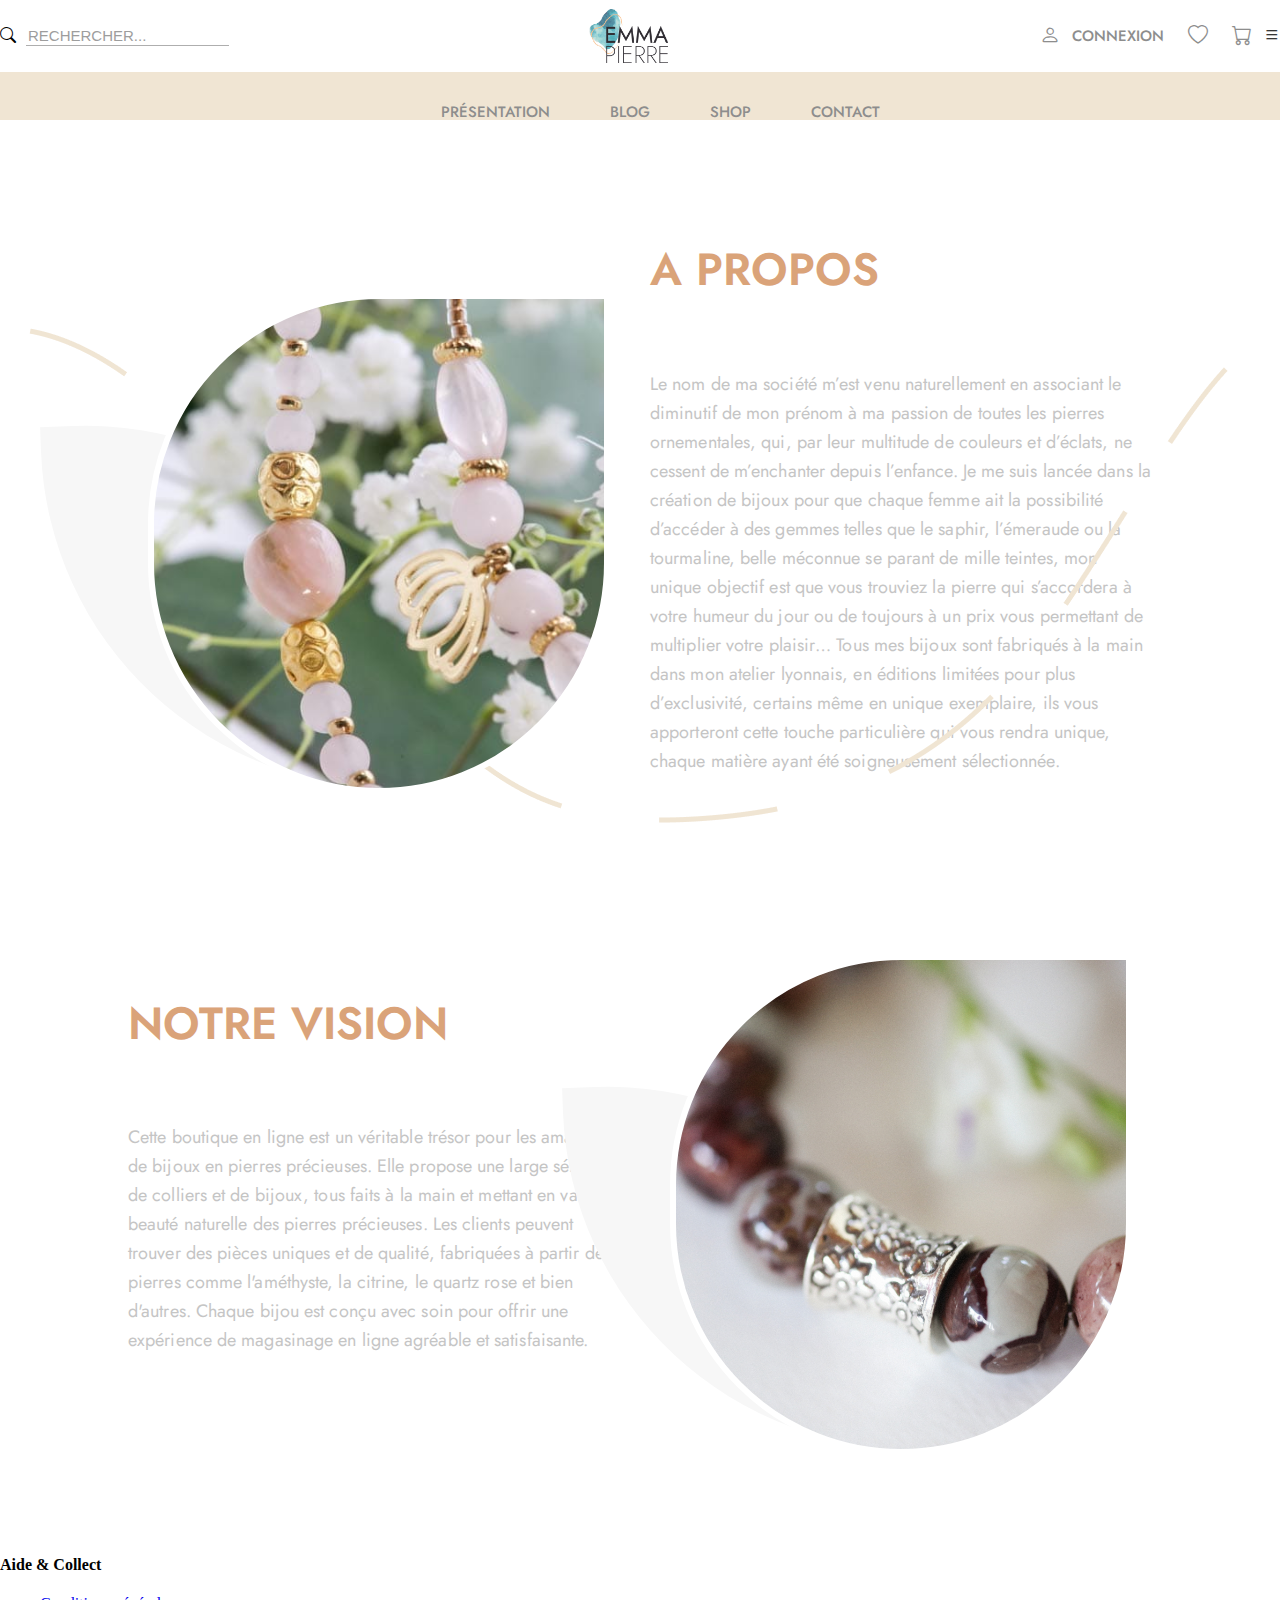
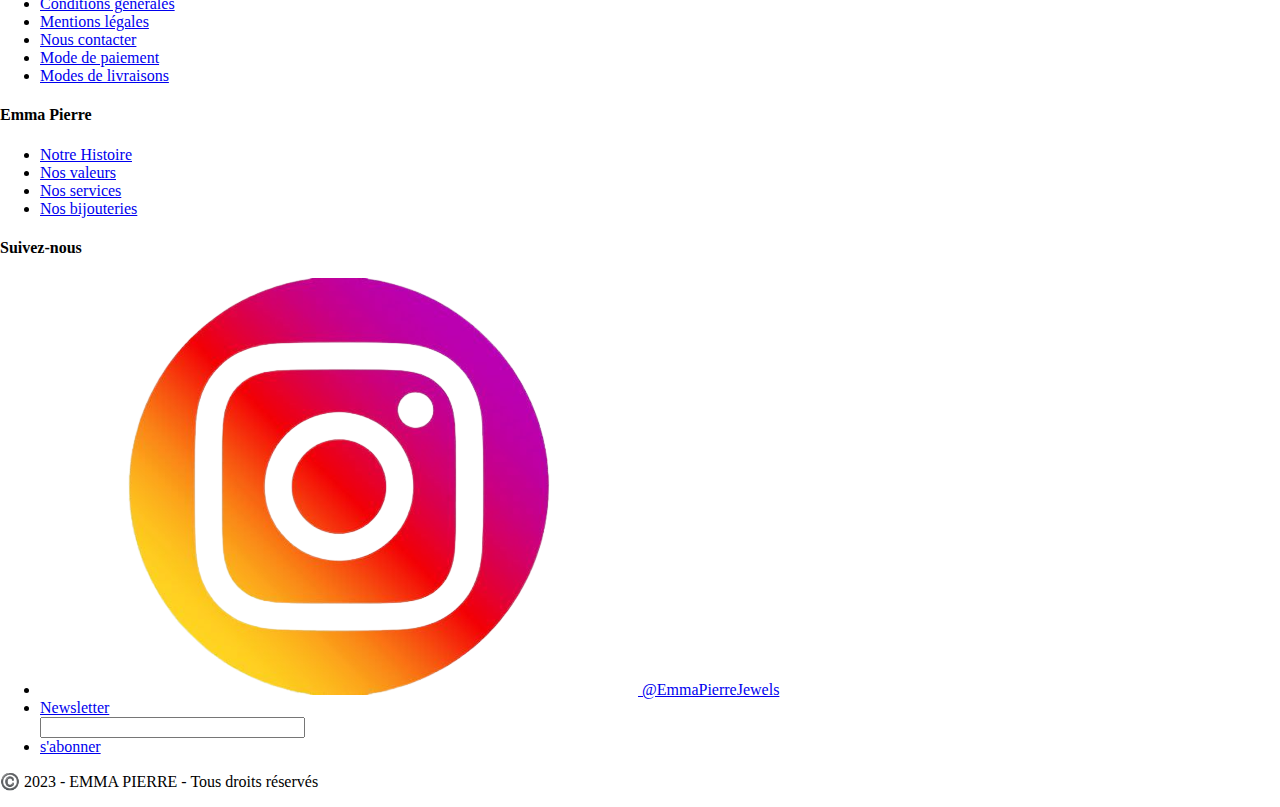
<file: Présentation.html>
<!DOCTYPE html>
<html lang="en">
<head>
    <meta charset="UTF-8">
    <meta http-equiv="X-UA-Compatible" content="IE=edge">
    <meta name="viewport" content="width=device-width, initial-scale=1.0">
    <title>Page Présentation</title>
    <link rel="stylesheet" href="./css/style.css">
    <link rel="stylesheet" href="./css/main.css"/>
    <link rel="preconnect" href="https://fonts.googleapis.com">
    <link rel="preconnect" href="https://fonts.gstatic.com" crossorigin>
    <link href="https://fonts.googleapis.com/css2?family=Jost:wght@400;600;700&family=Mandali&family=Noto+Serif:ital@0;1&family=Raleway:wght@400;700&display=swap" rel="stylesheet">
    <!-- CSS only -->
    <link href="https://cdn.jsdelivr.net/npm/bootstrap@5.2.0/dist/css/bootstrap.min.css" rel="stylesheet" integrity="sha384-gH2yIJqKdNHPEq0n4Mqa/HGKIhSkIHeL5AyhkYV8i59U5AR6csBvApHHNl/vI1Bx" crossorigin="anonymous">
    <link rel="stylesheet" href="https://cdn.jsdelivr.net/npm/bootstrap-icons@1.9.1/font/bootstrap-icons.css">
    <script src="https://code.jquery.com/jquery-3.6.0.js" integrity="sha256-H+K7U5CnXl1h5ywQfKtSj8PCmoN9aaq30gDh27Xc0jk=" crossorigin="anonymous"></script>
    <title>Présentation</title>

</head>
<body>
<!------------------------------------- HEADER ---------------------------->
    <!-- Header -->
    <div class="header">
        <div class="header-top">
            <div class="header-top-container">
                <!-- Searchbar -->
                <i class="bi bi-search"></i>
                <input class="searchbar" type="text" placeholder="rechercher..."/>
                <a href="./Accueil.html">
                    <img class="logo" src="./images/logo.png" alt="logo" />
                </a>
                <!-- User action -->
                <div class="user-action">
                    <a class="user-action-link connexion" href="#">
                        <i class="bi bi-person"></i>
                        Connexion
                    </a> 
                    <a class="user-action-link" href="#">
                        <i class="bi bi-heart"></i>
                    </a> 
                    <a class="user-action-link" href="#">
                        <i class="bi bi-cart"></i>
                    </a> 
                </div>
                 <!-- Menu burger -->
                 <i class="bi bi-list"></i>
            </div>
        </div>
        <div class="header-bottom">
            <ul class="nav-link">
                <li class="link">
                    <a href="./Présentation.html">Présentation</a>
                </li>
                <li class="link">
                    <a href="./page blog seo.html">Blog</a>
                </li>
                <li class="link">
                    <a href="#">Shop</a>
                </li>
                <li class="link">
                    <a href="./page contact.html">Contact</a>
                </li>
            </ul>
        </div>
    </div>

     <!-- About -->
     <div class="about-presentation">
        <img src="./images/Vector 1.png" alt="shape" />
        <div class="about-presentation-container">
            <!-- Image -->
            <div class="presentation-text-container">
                <div class="box-image-container">
                    <div class="under-box-image"></div>
                    <div class="box-image"></div>
                </div>
                <div class="text">
                    <h2>A propos</h2>
                    <p class="paragraphe">
                        Le nom de ma société m’est venu naturellement en associant le diminutif de mon prénom à ma passion de toutes les pierres ornementales, qui, par leur multitude de couleurs et d’éclats, ne cessent de m’enchanter depuis l’enfance. Je me suis lancée dans la création de bijoux pour que chaque femme ait la possibilité d’accéder à des gemmes telles que le saphir, l’émeraude ou la tourmaline, belle méconnue se parant de mille teintes, mon unique objectif est que vous trouviez la pierre qui s’accordera à votre humeur du jour ou de toujours à un prix vous permettant de multiplier votre plaisir… Tous mes bijoux sont fabriqués à la main dans mon atelier lyonnais, en éditions limitées pour plus
                d’exclusivité, certains même en unique exemplaire, ils vous apporteront cette touche particulière qui vous rendra unique, chaque matière ayant été soigneusement sélectionnée.
                    </p>
                </div>
            </div>
        </div>
    </div>
    <div class="about-presentation">
        <div class="about-presentation-container">
            <!-- Image -->
            <div class="presentation-text-container reverse">
                <div class="box-image-container">
                    <div class="under-box-image"></div>
                    <div class="box-image reverse-box-image"></div>
                </div>
                <div class="text">
                    <h2>Notre vision</h2>
                    <p class="paragraphe">
                        Cette boutique en ligne est un véritable trésor pour les amateurs de bijoux en pierres précieuses. Elle propose une large sélection de colliers et de bijoux, tous faits à la main et mettant en valeur la beauté naturelle des pierres précieuses. Les clients peuvent trouver des pièces uniques et de qualité, fabriquées à partir de pierres comme l'améthyste, la citrine, le quartz rose et bien d'autres. Chaque bijou est conçu avec soin pour offrir une expérience de magasinage en ligne agréable et satisfaisante.
                    </p>
                </div>
            </div>
        </div>
    </div>

       <!-- Footer -->
       <div class="footer">
        <div class="footer-container">
            <div class="section">
                <h4>Aide & Collect</h4>
                <ul class="list-footer">
                    <li>
                        <a href="#">Conditions générales</a>
                    </li>
                    <li>
                        <a href="#">Mentions légales</a>
                    </li>
                    <li>
                        <a href="#">Nous contacter</a>
                    </li>
                    <li>
                        <a href="#">Mode de paiement</a>
                    </li>
                    <li>
                        <a href="#">Modes de livraisons</a>
                    </li>
                </ul>
            </div>
            <div class="section">
                <h4>Emma Pierre</h4>
                <ul class="list-footer">
                    <li>
                        <a href="#">Notre Histoire</a>
                    </li>
                    <li>
                        <a href="#">Nos valeurs</a>
                    </li>
                    <li>
                        <a href="#">Nos services</a>
                    </li>
                    <li>
                        <a href="#">Nos bijouteries</a>
                    </li>
                </ul>
            </div>
            <div class="section third-section">
                <h4>Suivez-nous</h4>
                <ul class="list-footer">
                    <li>
                        <a href="#">
                            <img src="./images/insta_svg.png" alt="logo instagram" />
                            @EmmaPierreJewels</a>
                    </li>
                    <li>
                        <a href="#">Newsletter</a>
                    </li>
                    <input type="email" id="email"
                    pattern=".+@globex\.com" size="30" required>
                    <li>
                        <a href="#">s'abonner</a>
                    </li>
                </ul>
            </div>
        </div>
        <p class="copyright"> ©️ 2023 - EMMA PIERRE - Tous droits réservés </p>
    </div>
    
</body>
</html>
</file>
<file: css/main.css>
/* Import font */
@import url('https://fonts.googleapis.com/css2?family=Jost:ital,wght@0,100;0,200;0,300;0,400;0,500;0,600;0,700;0,800;0,900;1,100;1,200;1,400;1,500;1,600;1,700;1,800&display=swap');

/* Body */
body{
    margin: 0;
    padding: 0;
    display: flex;
    flex-direction: column;
}

.header{
    width: 100vw;
    height: 120px;
}

/* HEADER TOP */
.header .header-top{
    width: 100%;
    height: 60%;
}

.header .header-top .header-top-container{
    max-width: 1280px;
    height: 100%;
    margin: auto;
    display: flex;
    justify-content: space-between;
    align-items: center;

}

    /* Search */
    .header .header-top .header-top-container .searchbar{
        border: none;
        border-bottom : 1px #8D8D8D solid;
        outline: none;
        text-transform: uppercase;
        font-weight: 500;
        opacity: 0.7;
        position: relative;
        font-size: 15px;
        margin-left: 10px;
    }

    /* Logo */
    .header .header-top .header-top-container a{
    flex: 2;
    display: flex;
    justify-content: center;
    align-items: center;
    text-decoration: none;
    color: #8D8D8D;
    font-size: 15px;
    font-family: 'Jost', sans-serif;
    font-weight: 500;

    }

    .header .header-top .header-top-container a .logo{
        height: 54px;
    
    }

    /* User-action */
    .header .header-top .header-top-container .user-action{
        height: 100%;
        display: flex;
        align-items: center;
    
    }

    .header .header-top .header-top-container .user-action .connexion{
        column-gap: 12px;
    
    }
    .header .header-top .header-top-container .user-action .connexion:hover{
        color: #DAA379;
    
    }
    .header .header-top .header-top-container .user-action-link{
        padding-left: 12px;
        padding-right:12px;
        font-size: 15px;
        text-transform: uppercase;
    }
    .header .header-top .header-top-container .user-action-link i{
        font-size: 20px;
    }

 /* HEADER BOTTOM */
 .header .header-bottom{
    width: 100%;
    height: 40%;
    display: flex;
    justify-content: center;
    background-color: #F0E5D3;
}
.header .header-bottom .nav-link{
    max-width: 1280px;
    height: 100%;
    display: flex;
    align-items: center;
    cursor: pointer;
}
.header .header-bottom .nav-link .link{
    list-style-type: none;
    padding-left: 30px;
    padding-right: 30px;
    height: 100%;
    display: flex;
    justify-content: center;
    align-items: center;
    color: #8D8D8D;
}
.header .header-bottom .nav-link .link:hover{
    background-color: #DAA379;
    color: white;
}
.header .header-bottom .nav-link .link a{
   text-transform: uppercase;
   text-decoration: none;
   color: inherit;
   font-size: 15px;
   font-family: 'Jost', sans-serif;
   font-weight: 500;
}
</file>
<file: css/boutique.css>
@media (min-width:1100px)
{
    main
    {
        width: 100vw;
        height: auto;
        display: flex;
        justify-content: center;
        align-items: flex-start;
    }
    
    #product-container
    {
        width: 90%;
        display: flex;
        column-gap: 12px;
    }
    
    /* FILTRE */
    #product-container .filtre
    {
        width: 20%;
        padding: 2em;
        display: flex;
        flex-direction: column;
        padding-left: 15px;
        border-right: 1px #DAA379 solid;
    }

    #product-container .filtre h2
    {
        font-family: 'Jost';
        font-style: normal;
        font-weight: 500;
        font-size: 30px;
        line-height: 43px;
        border-bottom: 2px #DAA379 solid;
        color: #1D5F6B;
    }

    #product-container .filtre .filtre-container
    {
        list-style-type: none;
        display: flex;
        flex-direction: column;
        width: 100%;
        padding-left: 0px !important;
    }

    #product-container .filtre .filtre-container .filtre-ligne
    {
        padding-top:    8px;
        padding-bottom: 8px;
    }

    #product-container .filtre .filtre-container .filtre-ligne a
    {
        font-family: 'Jost';
        font-style: normal;
        font-weight: 500;
        font-size: 22px;
        line-height: 32px;
        color: #8D8D8D;
        text-decoration: none;
        transition: all ease-in-out 0.4s;
    }
    #product-container .filtre .filtre-container .filtre-ligne a::after
    {
        content: "";
        width: 0px;
        height: 2px;
        background-color: #DAA379 ;
        display: block;
        transition:  width 0.3s ease-in-out;

    }
    #product-container .filtre .filtre-container .filtre-ligne a:hover::after
    {
        width: 100%;

    }
    #product-container .filtre .filtre-container .filtre-ligne a:hover
    {
        color: #DAA379;

    }
    /* CATEGORIE */
    #product-container .produit{
        width: 80%;
        padding: 1em;
        display: flex;
        flex-direction: column;
        row-gap: 12px;
        padding-top: 32px;
    }

    #product-container .produit h2
    {
        
        font-family: 'Jost';
        font-style: normal;
        font-weight: 600;
        font-size: 30px;
        line-height: 43px;
        color: #1D5F6B;
    }

    #product-container .produit .image-container
    {
        width: 100%;
        height: auto;
        display: flex;
        column-gap: 12px;
        overflow: hidden;
    }
    
    #product-container .produit .image-container .image-box
    {
        display: flex;
        flex-direction: row;
        align-items: flex-end;
        width: 277.55px;
        height: 262.95px;

    }
        /* CATEGORIE IMAGE */
        .c1{
            background-image: url('../images/col_photo3.jpeg');
            background-repeat: no-repeat;
            background-position: center;
            background-size: cover;
        }
        .c2{
            background-image: url('../images/col_photo4.jpeg');
            background-repeat: no-repeat;
            background-position: center;
            background-size: cover;
        }
        .c3{
            background-image: url('../images/col_photo2.jpeg');
            background-repeat: no-repeat;
            background-position: center;
            background-size: cover;
        }
        .c4{
            background-image: url('../images/col_photo.jpeg');
            background-repeat: no-repeat;
            background-position: center;
            background-size: cover;
        }

    #product-container .produit .image-container .image-box .title-categorie
    {
        width: 100%;
        display: flex;
        justify-content: center;
        align-items: center;
        height: 80px;
        margin-bottom: 0px !important;
        background: rgba(243, 243, 243, 0.4);
        backdrop-filter: blur(20px);
        font-weight: 700;
        color: black;
        text-transform: uppercase;
        font-family: 'Jost';


    }

    #product-container .produit .card-container
    {
        width: 100%;
        height: auto;
        align-self: center;
        justify-content: flex-start;
        display: grid;
        grid-template-columns: repeat(4, 223px);
        row-gap: 20px;
        column-gap: 20px;
        position: relative;
    }
    #product-container .produit .card-container .card
    {
        width: 100%;
        height: 348.87px;
        background-color: white;
        padding: 0.5em;
        display: flex;
        flex-direction: column;
        border-radius: 0px;
        border: 1px #DAA379 solid;

    }
    #product-container .produit .card-container .card .image-card
    {
        width: 100%;
        height: 60%;
        background-color: white;
        background-image: url('../images/contact_banner.jpg');
        background-repeat: no-repeat;
        background-position: center;
        background-size: cover;

    }
    #product-container .produit .card-container .card .text-container-card
    {
        width: 100%;
        height: 40%;
        display: flex;
        flex-direction: column;
        column-gap: 8px;
        padding-top: 20px;

    }
    #product-container .produit .card-container .card .text-container-card h3
    {
        display: flex;
        justify-content: center;
        align-items: center;
        text-align: center;
        font-family: 'Jost';
        font-style: normal;
        font-weight: 700;
        font-size: 20px;
        line-height: 29px;
        color: #1D5F6B;

    }
    #product-container .produit .card-container .card .text-container-card .price
    {
        display: flex;
        justify-content: space-between;
        align-items: center;

    }
    #product-container .produit .card-container .card .text-container-card .price .btn-panier
    {
        background-color: #F0E5D3;
        padding-left: 12px;
        padding-right: 12px;
        padding-top: 8px;
        padding-bottom: 8px;
        color: #1D5F6B;
        border-radius: 20px;
        text-decoration: none;

    }
    #product-container .produit .card-container .card .text-container-card .price .des
    {
      margin: auto;

    }
    #product-container .produit .card-container .card .text-container-card .price .btn-panier:hover
    {
      color: white;

    }
       /* PAGINATION */
       #product-container .pagination
       {
           width: 100%;
           display: flex;
           justify-content: center;
           align-items: center;
           margin-top: 80px;
       }
       #product-container .pagination .pagination-title
       {
           height: 100%;
           margin-bottom: 0px !important;
           color: #1D5F6B;
       }
       #product-container .pagination .pagination-container
       {
           display: flex;
           justify-content: center;
           align-items: center;
           column-gap: 12px;
           list-style-type: none;
           margin-bottom: 0px !important;
           height: 100%;
       }
       #product-container .pagination .pagination-container li
       {
           height: 100%;
           display: flex;
           justify-content: center;
           align-items: center;
       }
       #product-container .pagination .pagination-container a
       {
          text-decoration: none;
          color: #1D5F6B;
          cursor: pointer;
       }
       #product-container .pagination .pagination-container a:focus
       {
          color: #DAA379;
       }
}

@media (min-width:375px) and (max-width:740px)
{
    main
    {
        width: 100vw;
        height: auto;
        display: flex;
        justify-content: center;
        align-items: flex-start;
    }
    
    #product-container
    {
        width: 80%;
        display: flex;
        column-gap: 12px;
    }
    
    #product-container .filtre
    {
        width: 20%;
        padding: 2em;
        display: flex;
        flex-direction: column;
        row-gap: 8px;
        padding-left: 15px;
    }

    #product-container .filtre h2
    {
        font-family: 'Jost';
        font-style: normal;
        font-weight: 500;
        font-size: 30px;
        line-height: 43px;
        text-align: center;
        text-transform: capitalize;

        color: #1D5F6B;
        text-decoration: underline;
    }

    #product-container .filtre .filtre-container
    {
        list-style-type: none;
        display: flex;
        flex-direction: column;
        width: 100%;
        row-gap: 6px;
    }

    #product-container .filtre .filtre-container .filtre-ligne
    {
        padding-top:    8px;
        padding-bottom: 8px;
    }

}
</file>
<file: css/paiement.css>
/*****************Header***********************/

/***************Fin HEADER*********************/

/******************Body************************/
@media (min-width:740px){
main {
    display: flex;
    justify-content: space-around;
    padding: 0%;
    margin: 0%;

}
.Container{
    width:80%;
    display: flex;
    flex-direction: column;
    text-align: center;
    margin-top: 20px;
}
/******************CONTENUE************************/
#Contenue {
    width: 50%;
    display: flex;
    flex-direction: column;
    align-items: center;
    padding: 0%;
}
/******************PANIER************************/
#Panier {
    width: 50%;
    height: 800px;
    background-color: #F0E5D3;
    display: flex;
    flex-direction: column;
    align-items: center;
    padding: 0%;
    margin: 0%;
    border-left: 1px solid #18678B;
}


}
@media (max-width:740px){
    body {
    font-size: 12px;
  }
  main{
    display: flex;
    flex-direction: column-reverse;
    margin-top: 180px;

  }
  
  #Contenue{
    width:100%;
    display: flex;
    flex-direction: column;
    align-items: center;
    padding: 0%;
  }
  .Container{
    width:80%;
    display: flex;
    flex-direction: column;
    text-align: center;
    margin-top: 20px;
}
  .Paiement{
    height: 5px;
  }
  #Panier{
    width:100%;
    background-color: #F0E5D3;
    display: flex;
    flex-direction: column;
    align-items: center;
    padding: 0%;
    margin: 0%;
    border-bottom: 1px solid #18678B;
  }

  /* Add more styles as needed */
}

.Container img.logo {
    display: block;
    align-self: center;
    width: 93px;
    height: 63px;
    margin-left: 0 auto;
    
}
.Container img.Paiement{
    display: block;
    align-self: start;
    width:100%;
    height: 100px;
    margin: 20px 0;
}
.Infos{
    display: flex;
    flex-direction: column;
    text-align: start;
    width: 80%;
}
.Liste{
    display: flex;
    flex-direction: column;
}
.Liste ul{
    list-style: none;
    font-family:'Jost', sans-serif;
    font-size: small;
    color: #18678B;
    padding: 0%;
    margin: 0%;   
}
.Liste ul li{
    display: inline;
}
.Liste ul li:not(:last-child)::after {
  content: " > ";
}
hr {
    border: 1px solid #F0E5D3; /* Définit une bordure solide noire d'une épaisseur de 1px */
    margin: 20px 0; /* Définit une marge de 20px au-dessus et en dessous de la ligne de séparation */
}
label{
    color:#18678B;
    font-family: 'Jost',sans-serif;

}
.Coordonnées{
    margin-bottom: 20px;
}
#coordonnees_input{
    width:99%;
    height:30px;
    border-radius: 5px;
    border-color: #C5C5C5;
    font-family: 'Jost',sans-serif;
    margin:5px 0;
}
#Titre{
    font-family: 'Jost',sans-serif;
    font-size: large;
}
#Text{
    width:99%;
    height:30px;
    border-radius: 5px;
    border-color: #C5C5C5;
    font-family: 'Jost',sans-serif;
    margin:5px 0;
}
.PetitText{
    display: flex;
    justify-content: space-between;
    margin: 0;
}
#PetitText{
    width:48%;
    height:30px;
    border-radius: 5px;
    border-color: #C5C5C5;
    font-family: 'Jost',sans-serif;
    margin:10px 0px;
}
.Adresse{
    margin-bottom: 20px;
}
a{
    text-decoration: none;
    font-family: 'Jost',sans-serif;
    font-size: large;
    color: #18678B;
}
.Liens{
    display: flex;
    justify-content: space-between;
    margin-bottom: 40px;
}
a:hover{
    text-decoration: underline;
}
#expedition{
    background-color: #18678B;
    color: white;
    font-family: 'Jost',sans-serif;
    font-size: medium;
    border-radius: 5px;
    border-color: #C5C5C5;
}
#expedition:hover{
    background-color: #F0E5D3;
    color:#18678B
}

#ML{
    display: flex;
    flex-direction: column;
}
#ML ul{
    list-style: none;
    font-family:'Jost', sans-serif;
    font-size: xx-small;
    color: #18678B;
    margin: 0;
    padding: 0;
}
#ML ul li{
    padding: 0;
    margin: 0;
    display: inline;
}
#ML ul li:not(:last-child)::after {
    content: space;
  }
#ML ul a{
    font-size: xx-small;
}
.Container2{
    width:70%;
    margin: 0 auto;
    display: flex;
    justify-content: space-between;
    align-items: center;
    margin-top: 20px;
}
#item{
    display: flex;
    justify-content: center;
    align-items:  center;
    margin-bottom: 20px;
}
#item img{
    
    width:94px;
    height:84px;
    border-radius: 5px;
    margin-right: 20px;
}
#item span{
    font-family: 'Jost',sans-serif;
    font-size: medium;
    color: black;
    align-items: center;
}
.Container2 span{
    align-items: flex-start;
    font-family: 'Jost',sans-serif;
    font-size: medium;
}

#Promo {
    width:70%;
    display: flex;
    justify-content: space-between;
    margin-bottom: 50px;
}

#Promo input{
    width :78%;
    height:30px;
    border-radius: 5px;
    border-color: #C5C5C5;
    font-family: 'Jost',sans-serif;
    border-style: none;

}
#Promo button{
    width:19%;
    height: 30px;
    align-items: center;
    color: white;
    background-color: #18678B;
    border-style: none;
    border-radius: 5px;
}
#SousTotal{
    width: 70%;
    display: flex;
    justify-content: space-between;
    margin-bottom: 10px;
}
#Total{
    width: 70%;
    display: flex;
    justify-content: space-between;
    margin-bottom: 10px;
}
#Total span{
    font-weight: 600;
}
</file>
<file: css/style.css>
/*********************HEADER****************************/


/********************Fin HEADER************************/
/*******************BODY***************************/
/* ============= ABOUT ============ */
@media all and (min-width: 1150px){
    .about-presentation{
        width: 100vw;
        height: auto;
        position: relative;
        display: flex;
        justify-content: center;
        background-color: #ffffff;
        position: relative;
        overflow: hidden;
    }
    .about-presentation img{
        position: absolute;
        z-index: 2;
        margin-top: 200px;
    }
    .about-presentation .about-presentation-container{
        padding-top: 80px;
        padding-bottom: 80px;
        width: 80%;
        display: flex;
        justify-content: flex-start;
        flex-direction: column;
        row-gap: 40px;
    }
    .about-presentation .about-presentation-container .presentation-text-container{
            display: flex;
            column-gap: 20px;
    }
        .about-presentation .about-presentation-container .presentation-text-container .box-image-container{
            width: 50%;
            height: 100%;
            position: relative;
            display: flex;
            align-items: flex-end;
            justify-content: center;
        }
        .about-presentation .about-presentation-container .presentation-text-container .box-image-container .box-image{
            width: 450px;
            height: 489px;
            background: url("../images/WhatsApp Image 2023-03-08 at 20.16.07 (1).jpeg");
            background-repeat: no-repeat;
            background-position: center;
            background-size: cover;
            border: 6px solid #FFFFFF;
            border-radius: 308.5px 0px 308.5px 308.5px;
            z-index: 2;
        }
        .about-presentation .about-presentation-container .presentation-text-container .box-image-container .under-box-image{
            width: 381.91px;
            height: 373.44px;
            border-radius: 0px 349px;
            background: #F7F7F7;
            transform: rotate(-2.16deg);
            z-index:0;
            position: absolute;
            margin-right: 282px;
        }
        .about-presentation .about-presentation-container .presentation-text-container .text{
            width: 50%;
            display: flex;
            flex-direction: column;
            row-gap: 12px;
        }
        .about-presentation .about-presentation-container .presentation-text-container .text h2{
            text-transform: uppercase;
            color: #DAA379;
            font-family: 'Jost';
            font-style: normal;
            font-weight: 600;
            font-size: 45px;
        }
        .about-presentation .about-presentation-container .presentation-text-container .text .paragraphe{
            font-family: 'Jost';
            font-style: normal;
            font-weight: 400;
            font-size: 18px;
            line-height: 29px;
            letter-spacing: 0.005em;
            color: #C5C5C5;
        }
        .about-presentation .about-presentation-container .presentation-text-container .text .btn{
            box-sizing: border-box;
            /* Auto layout */
            padding: 10px 29px;
            width: fit-content;
            border: 2px solid #8D8D8D;
            backdrop-filter: blur(30px);
            border-radius: 24.5px;
            text-decoration: none;
            color: #8D8D8D;
        }
        .about-presentation .about-presentation-container .presentation-text-container .text .btn:hover{
            box-sizing: border-box;
            /* Auto layout */
            padding: 10px 29px;
            width: fit-content;
            border: 2px solid #F0E5D3;
            backdrop-filter: blur(30px);
            border-radius: 24.5px;
            text-decoration: none;
            color: #F0E5D3;
        }
    
        .reverse{
            flex-direction: row-reverse;
        }
    
        .reverse .reverse-box-image{
            background-image: url("../images/pexels-alexey-demidov-9900763.jpg") !important;
        }
}
@media all and (max-width: 1150px) and (min-width: 740px){
/* ============= ABOUT ============ */
.about-presentation{
    width: 100vw;
    height: auto;
    position: relative;
    display: flex;
    justify-content: center;
    background-color: #ffffff;
    margin-top: 134px;
}
.about-presentation img{
    display: none;
}

.about-presentation .about-presentation-container{
    padding-top: 80px;
    padding-bottom: 80px;
    width: 80%;
    display: flex;
    justify-content: flex-start;
    flex-direction: column;
    row-gap: 40px;
}
.about-presentation .about-presentation-container  .presentation-text-container{
        display: flex;
        flex-wrap: wrap;
        justify-content: center;
        row-gap: 60px;
}
    .about-presentation .about-presentation-container  .presentation-text-container .box-image-container{
        /*width: 50%;*/
        /*height: 100%;*/
        position: relative;
        display: flex;
        align-items: flex-start;
        justify-content: center;
    }
    .about-presentation .about-presentation-container  .presentation-text-container .box-image-container .box-image{
        width: 450px;
        height: 489px;
        background: url("../images/WhatsApp Image 2023-03-08 at 20.16.07 (1).jpeg");
        background-repeat: no-repeat;
        background-position: center;
        background-size: cover;
        border: 6px solid #FFFFFF;
        border-radius: 308.5px 0px 308.5px 308.5px;
        z-index: 2;
    }
    .about-presentation .about-presentation-container  .presentation-text-container .box-image-container .under-box-image{
        width: 381.91px;
        height: 373.44px;
        border-radius: 0px 349px;
        background: #F7F7F7;
        transform: rotate(-2.16deg);
        z-index:0;
        position: absolute;
        margin-right: 282px;
    }
    .about-presentation .about-presentation-container  .presentation-text-container .text{
        width: 100%;
        display: flex;
        flex-direction: column;
        row-gap: 12px;
    }
    .about-presentation .about-presentation-container  .presentation-text-container .text h2{
        text-transform: uppercase;
        color: #DAA379;
        font-family: 'Jost';
        font-style: normal;
        font-weight: 600;
        font-size: 45px;
    }
    .about-presentation .about-presentation-container  .presentation-text-container .text .paragraphe{
        font-family: 'Jost';
        font-style: normal;
        font-weight: 400;
        font-size: 18px;
        line-height: 29px;
        letter-spacing: 0.005em;
        color: #C5C5C5;
    }
    .about-presentation .about-presentation-container  .presentation-text-container .text .btn{
        box-sizing: border-box;
        /* Auto layout */
        padding: 10px 29px;
        width: fit-content;
        border: 2px solid #8D8D8D;
        backdrop-filter: blur(30px);
        border-radius: 24.5px;
        text-decoration: none;
        color: #C5C5C5;
    }
    .about-presentation .about-presentation-container  .presentation-text-container .text .btn:hover{
        box-sizing: border-box;
        /* Auto layout */
        padding: 10px 29px;
        width: fit-content;
        border: 2px solid #F0E5D3;
        backdrop-filter: blur(30px);
        border-radius: 24.5px;
        text-decoration: none;
        color: #F0E5D3;
    }
    .reverse .reverse-box-image{
        background-image: url("../images/pexels-alexey-demidov-9900763.jpg") !important;
    }
}

@media all and (max-width: 740px){
    .about-presentation {
        width: 100vw;
        height: auto;
        position: relative;
        display: flex;
        justify-content: center;
        background-color: #ffffff;
        margin-top: 137px;
    }
    .about-presentation img{
        display: none;
    }
    .about-presentation  .about-presentation-container{
        padding-top: 80px;
        padding-bottom: 80px;
        width: 80%;
        display: flex;
        justify-content: flex-start;
        flex-direction: column;
        row-gap: 40px;
    }
    .about-presentation  .about-presentation-container .presentation-text-container{
            display: flex;
            flex-wrap: wrap;
            justify-content: center;
            row-gap: 60px;
    }
        .about-presentation  .about-presentation-container .presentation-text-container .box-image-container{
            /*width: 50%;*/
            /*height: 100%;*/
            position: relative;
            display: flex;
            align-items: flex-end;
            justify-content: center;
        }
        .about-presentation  .about-presentation-container .presentation-text-container .box-image-container .box-image{
            width: 250px;
            height: 289px;
            background-image: url("../images/about_photo.jpeg");
            background-repeat: no-repeat;
            background-position: center;
            background-size: cover;
            border: 6px solid #FFFFFF;
            border-radius: 308.5px 0px 308.5px 308.5px;
            z-index: 2;
        }
        .about-presentation  .about-presentation-container .presentation-text-container .box-image-container .under-box-image{
            width: 181.91px;
            height: 173.44px;
            border-radius: 0px 349px;
            background: #F7F7F7;
            transform: rotate(-2.16deg);
            z-index: 0;
            position: absolute;
            margin-right: 217px;
        }
        .about-presentation  .about-presentation-container .presentation-text-container .text{
            width: 100%;
            display: flex;
            flex-direction: column;
            row-gap: 12px;
        }
        .about-presentation  .about-presentation-container .presentation-text-container .text h2{
            text-transform: uppercase;
            color: #DAA379;
            font-family: 'Jost';
            font-style: normal;
            font-weight: 600;
            font-size: 45px;
        }
        .about-presentation  .about-presentation-container .presentation-text-container .text .paragraphe{
            font-family: 'Jost';
            font-style: normal;
            font-weight: 400;
            font-size: 18px;
            line-height: 29px;
            letter-spacing: 0.005em;
            color: #C5C5C5;
        }
        .about-presentation  .about-presentation-container .presentation-text-container.text .btn{
            box-sizing: border-box;
            /* Auto layout */
            padding: 10px 29px;
            width: fit-content;
            border: 2px solid #8D8D8D;
            backdrop-filter: blur(30px);
            border-radius: 24.5px;
            text-decoration: none;
            color: #C5C5C5;
        }
        .about-presentation  .about-presentation-container .presentation-text-container.text .btn:hover{
            box-sizing: border-box;
            /* Auto layout */
            padding: 10px 29px;
            width: fit-content;
            border: 2px solid #F0E5D3;
            backdrop-filter: blur(30px);
            border-radius: 24.5px;
            text-decoration: none;
            color: #F0E5D3;
        }
        .reverse .reverse-box-image{
            background-image: url("../images/pexels-alexey-demidov-9900763.jpg") !important;
        }
}
</file>
